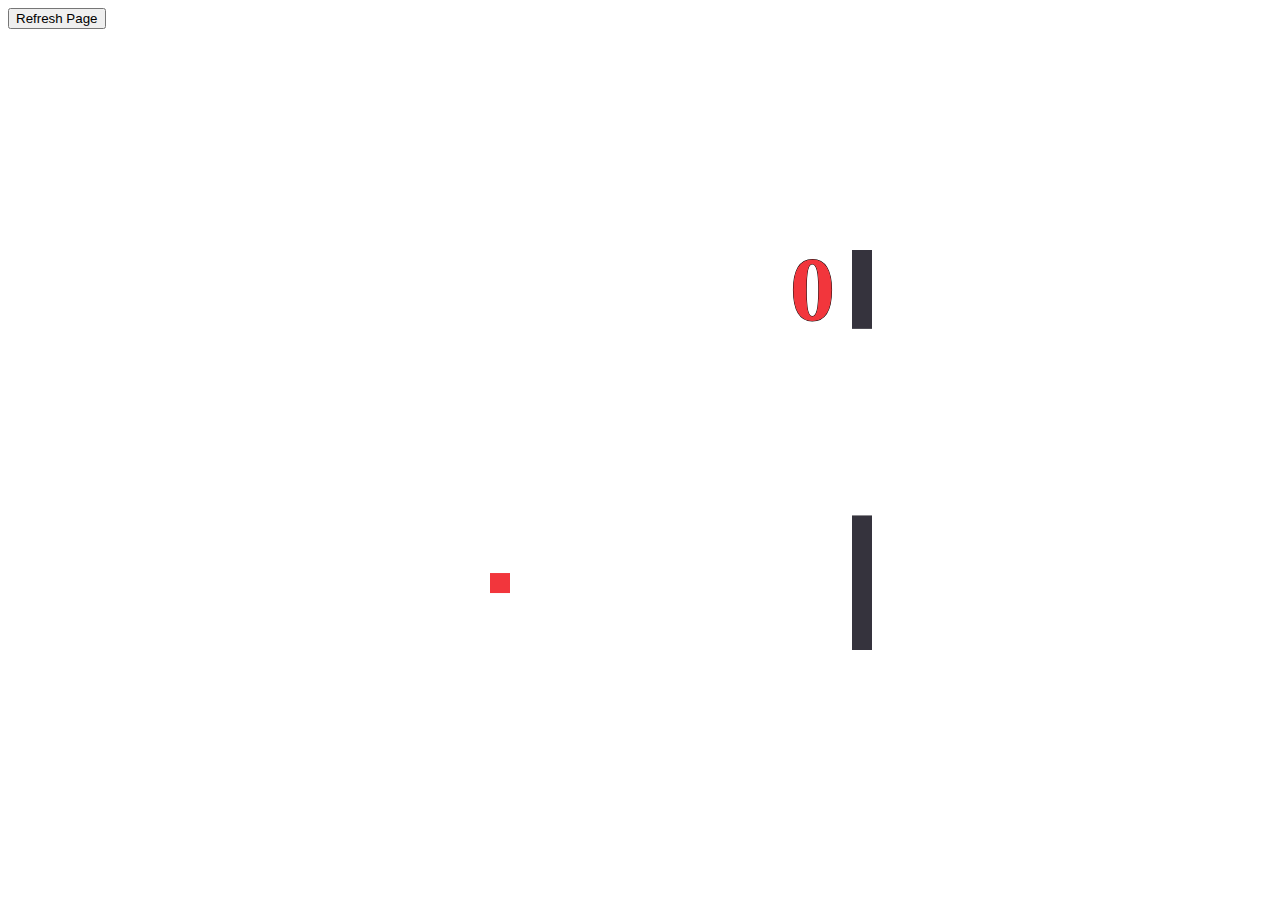
<file: index.html>
<!DOCTYPE html>
<html lang="en">
  <head>
    <meta charset="UTF-8" />
    <meta name="viewport" content="width=device-width, initial-scale=1.0" />
    <title>Flappy Bird Game</title>
    <link rel="stylesheet" href="style.css" />
    <link rel="icon" type="image/png" href="https://i.imgur.com/QzyX2ut.png"/>
  </head>
  <body>
    
    <canvas id="canvas1"></canvas>
    <button onClick="window.location.reload();">Refresh Page</button>
    <script src="bird.js"></script>
    <script src="obstacles.js"></script>
    <script src="main.js"></script>
  </body>
</html>
</file>
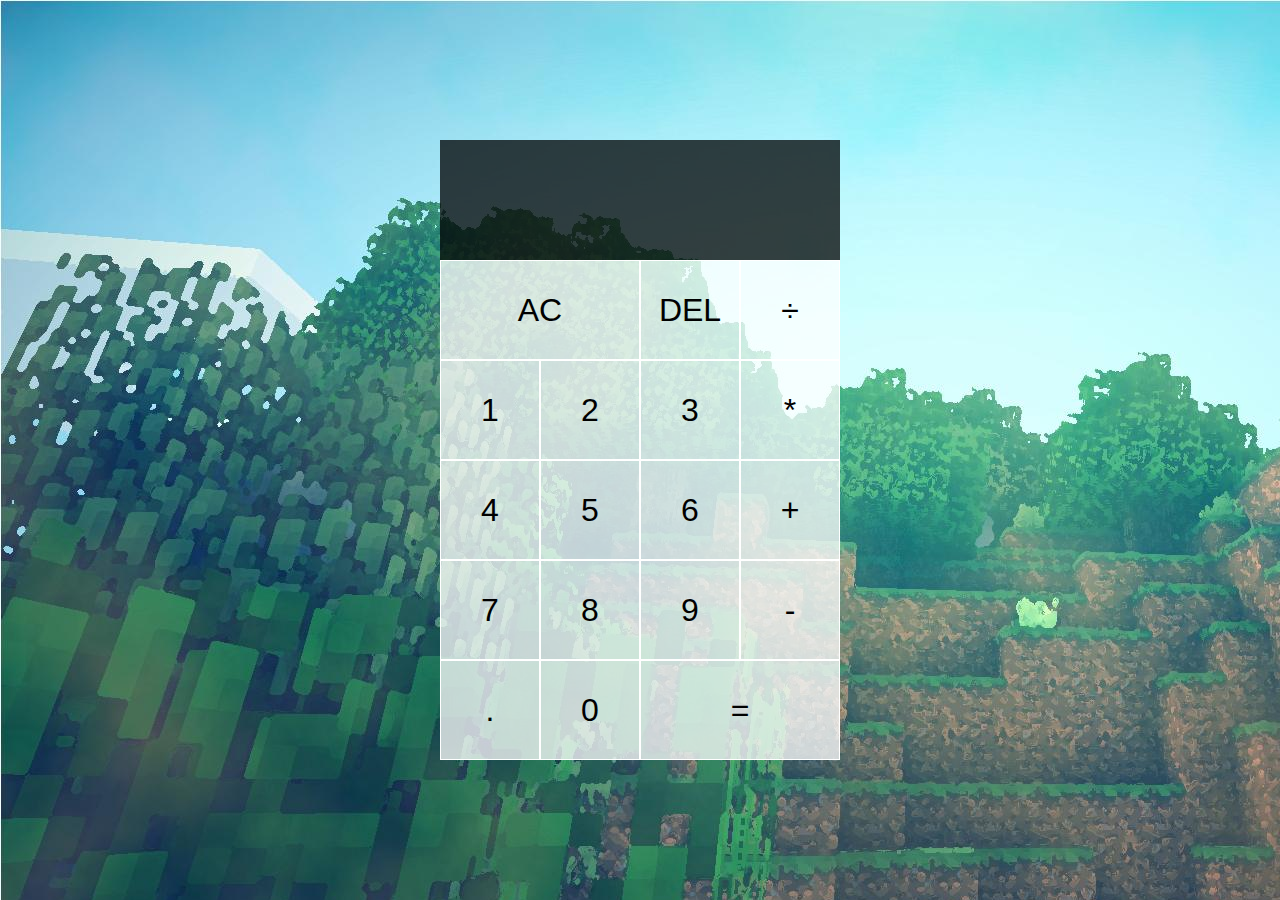
<file: calculator/index.html>
<!DOCTYPE html>
<html lang="en">
<head>
  <meta charset="UTF-8">
  <meta name="viewport" content="width=device-width, initial-scale=1.0">
  <meta http-equiv="X-UA-Compatible" content="ie=edge">
  <title>Calculator</title>
  <link href="styles.css" rel="stylesheet">
  <script src="script.js" defer></script>
</head>
<body>
  <div class="calculator-grid">
    <div class="output">
      <div data-previous-operand class="previous-operand"></div>
      <div data-current-operand class="current-operand"></div>
    </div>
    <button data-all-clear class="span-two">AC</button>
    <button data-delete>DEL</button>
    <button data-operation>÷</button>
    <button data-number>1</button>
    <button data-number>2</button>
    <button data-number>3</button>
    <button data-operation>*</button>
    <button data-number>4</button>
    <button data-number>5</button>
    <button data-number>6</button>
    <button data-operation>+</button>
    <button data-number>7</button>
    <button data-number>8</button>
    <button data-number>9</button>
    <button data-operation>-</button>
    <button data-number>.</button>
    <button data-number>0</button>
    <button data-equals class="span-two">=</button>
  </div>
</body>
</html>
</file>
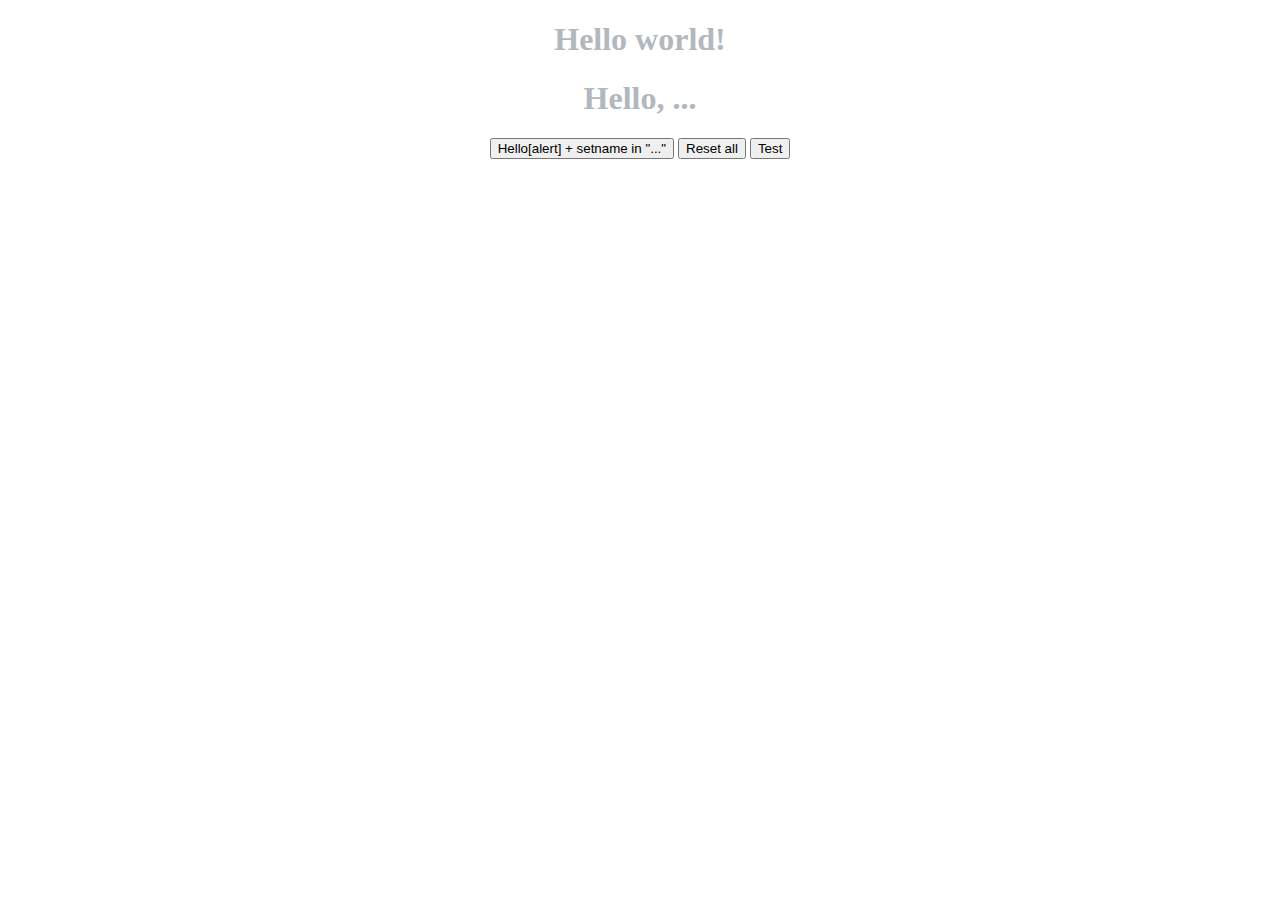
<file: testing_js/java_mozilla/index.html>
<!DOCTYPE html>
<html lang="en">
<head>
    <meta charset="UTF-8">
    <meta http-equiv="X-UA-Compatible" content="IE=edge">
    <meta name="viewport" content="width=device-width, initial-scale=1.0">
    <title>java_mozilla</title>
    <link href="style.css" rel="stylesheet">
    <script src="script.js"></script>
    <link rel="icon" type="image/png" href="https://i.imgur.com/QzyX2ut.png"/>
</head>
<body>
    <h1 id="yo">YOasd</h1>
    <h1 id="nickname">Hello, ...</h1>
    <button id="hello_alert">Hello[alert] + setname in "..."</button>
    <button id = "reset_name">Reset all</button>
    <button id = "test">Test</button>
    <script src="script.js"></script>
</body>
</html>
</file>
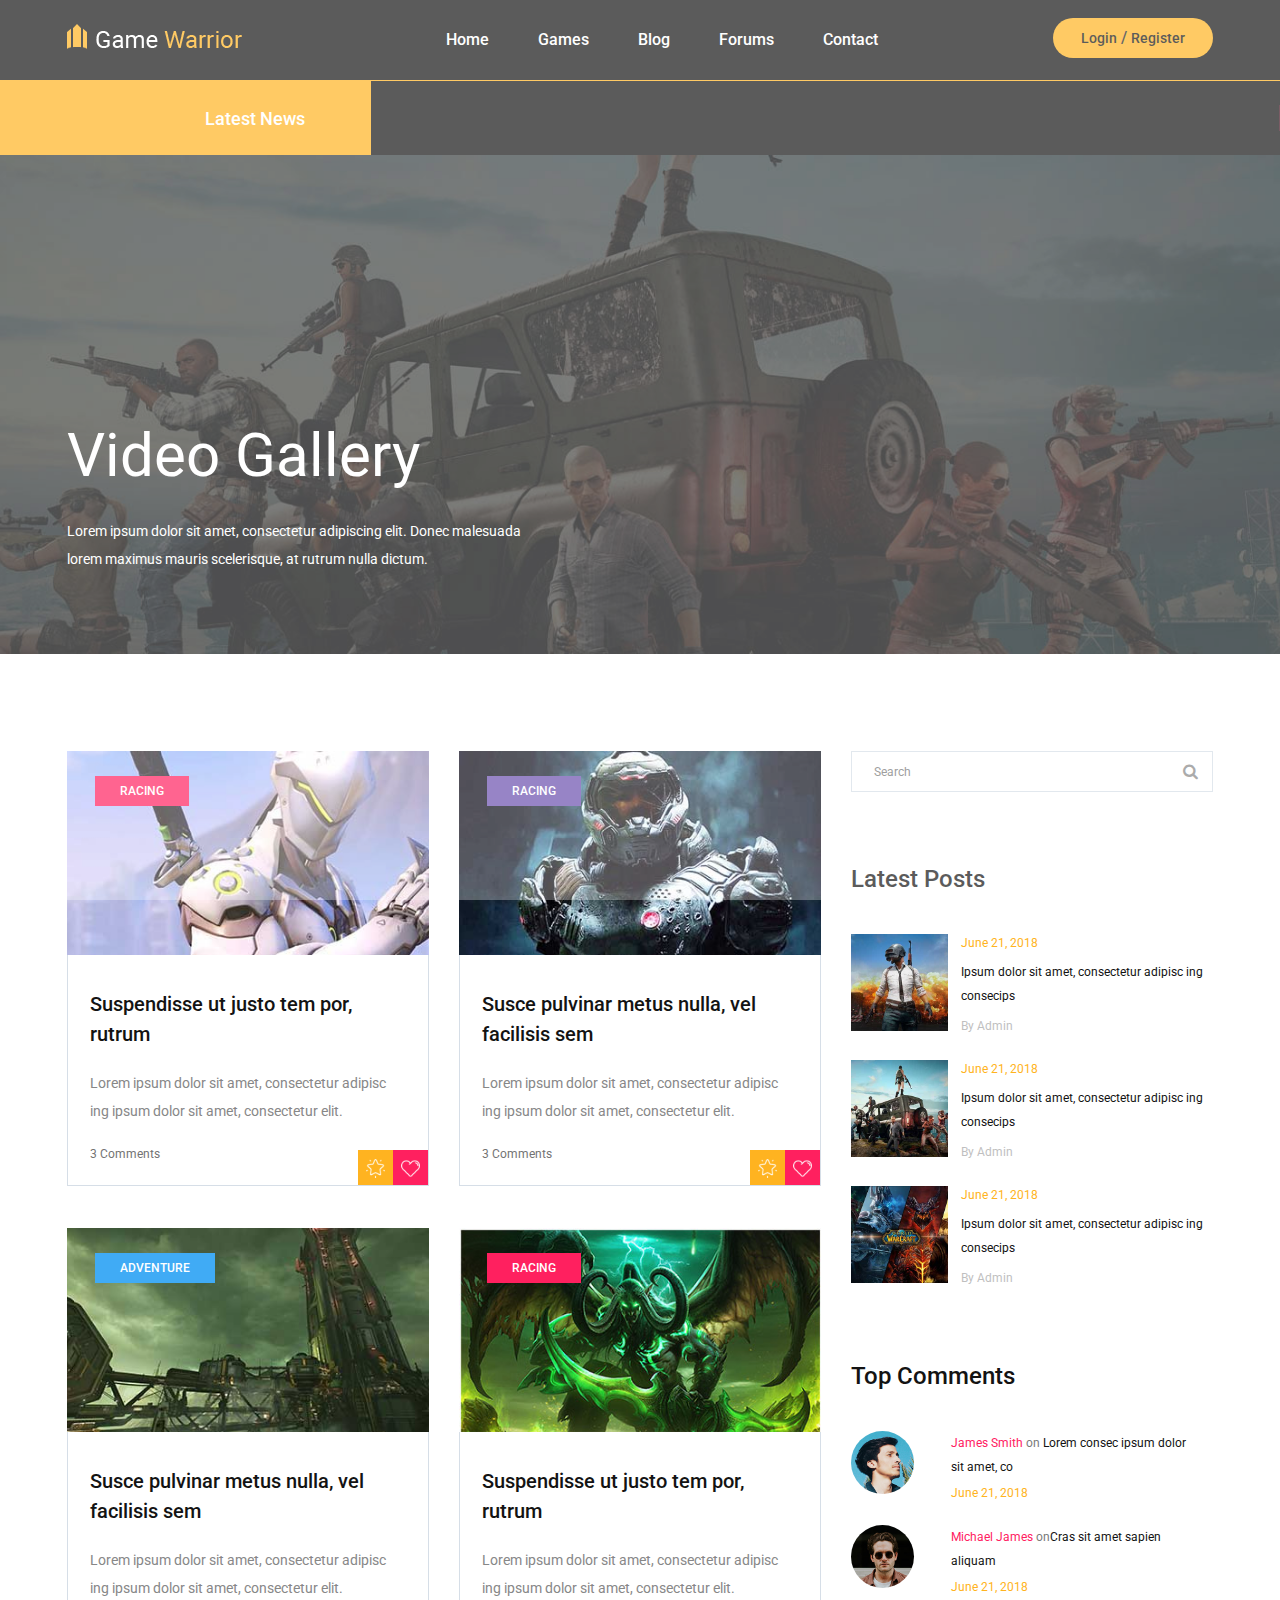
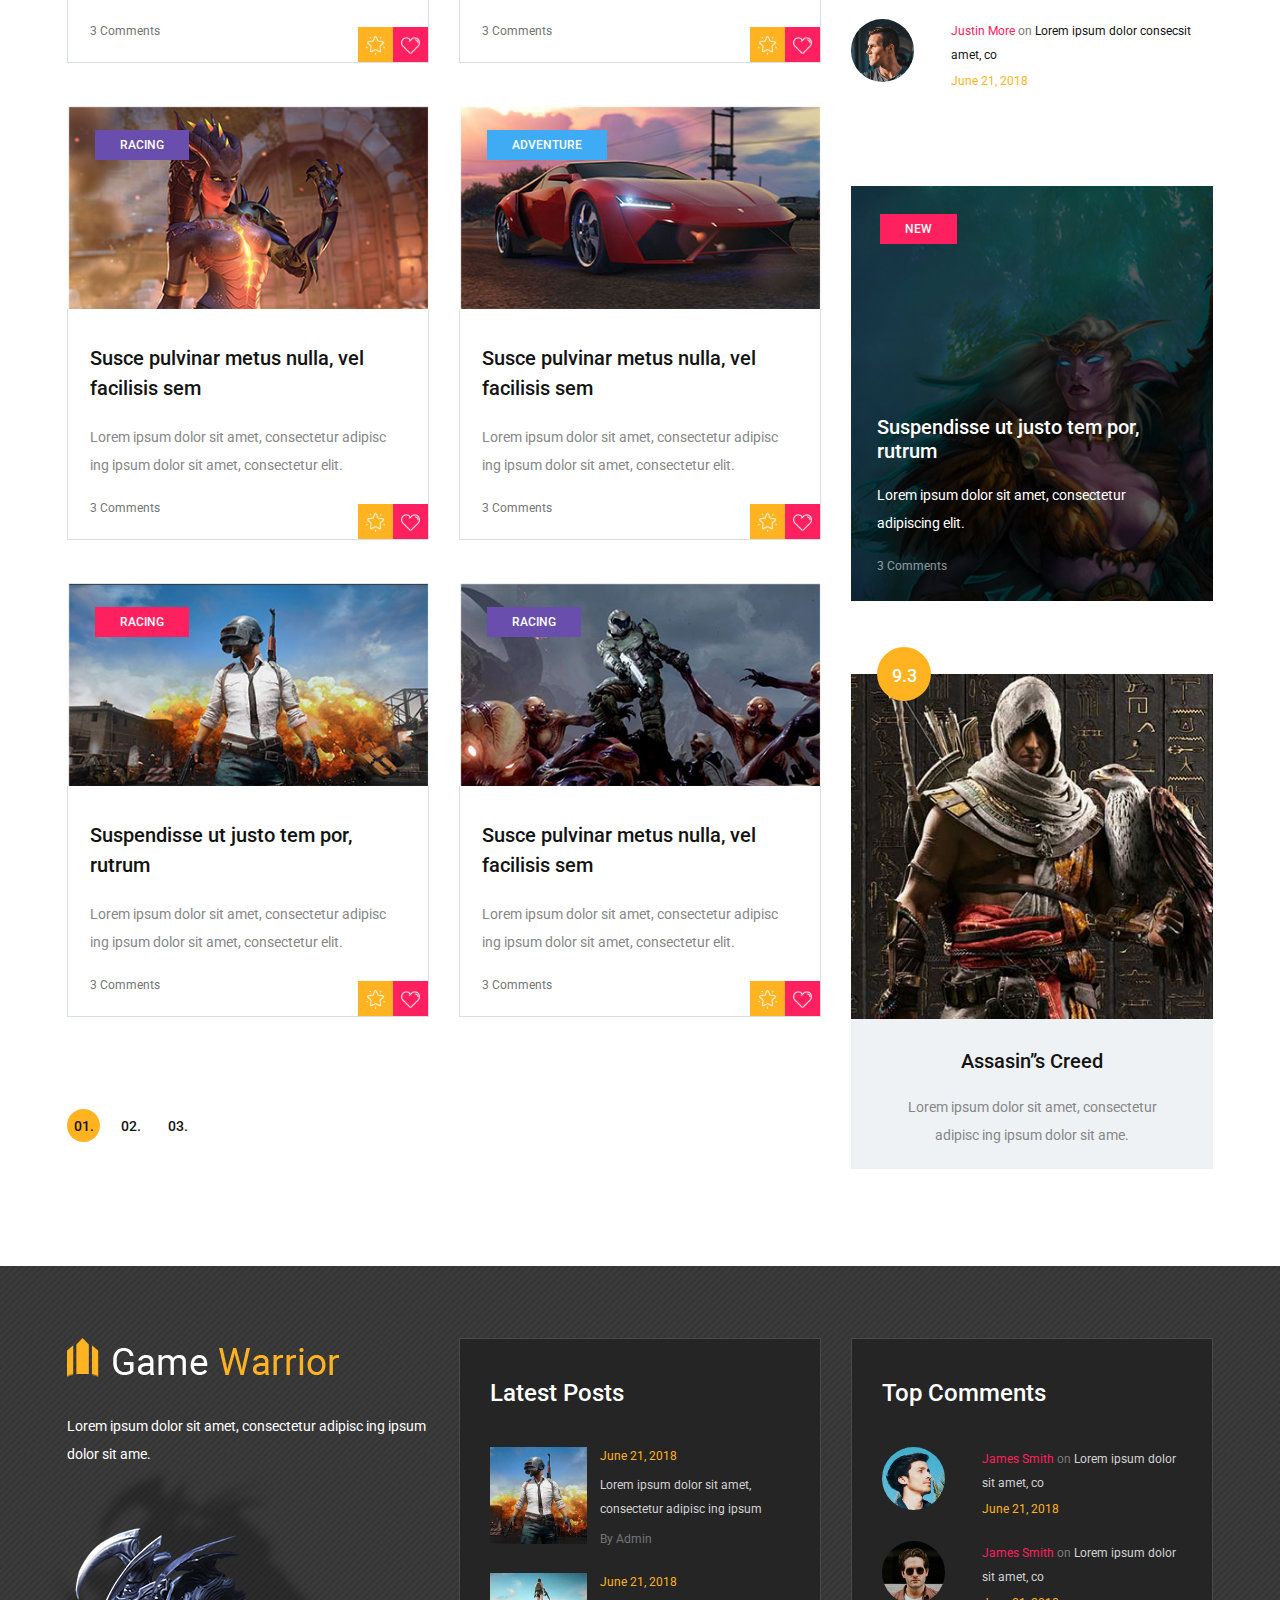
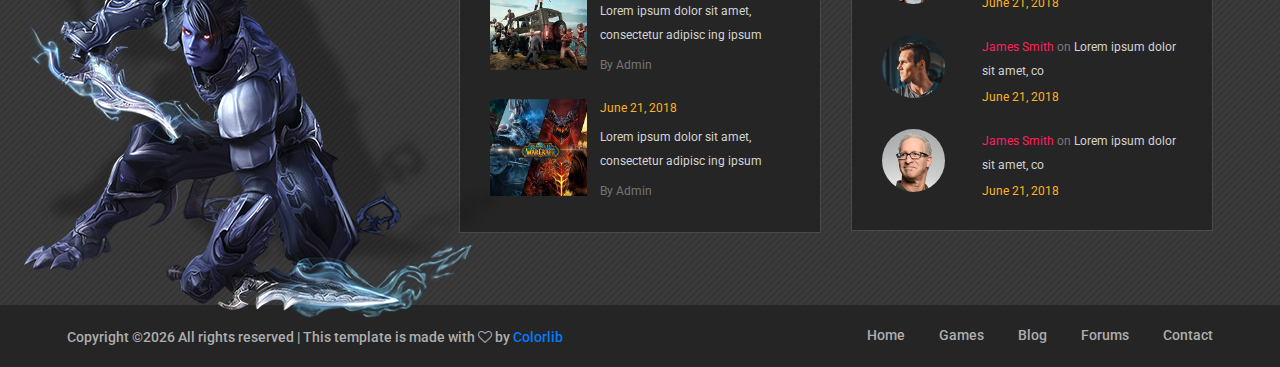
<file: categories.html>
<!DOCTYPE html>
<html lang="zxx">
<head>
	<title>Game Warrior Template</title>
	<meta charset="UTF-8">
	<meta name="description" content="Game Warrior Template">
	<meta name="keywords" content="warrior, game, creative, html">
	<meta name="viewport" content="width=device-width, initial-scale=1.0">
	<!-- Favicon -->   
	<link href="img/favicon.ico" rel="shortcut icon"/>

	<!-- Google Fonts -->
	<link href="https://fonts.googleapis.com/css?family=Roboto:400,400i,500,500i,700,700i" rel="stylesheet">

	<!-- Stylesheets -->
	<link rel="stylesheet" href="css/bootstrap.min.css"/>
	<link rel="stylesheet" href="css/font-awesome.min.css"/>
	<link rel="stylesheet" href="css/owl.carousel.css"/>
	<link rel="stylesheet" href="css/style.css"/>
	<link rel="stylesheet" href="css/animate.css"/>


	<!--[if lt IE 9]>
	  <script src="https://oss.maxcdn.com/html5shiv/3.7.2/html5shiv.min.js"></script>
	  <script src="https://oss.maxcdn.com/respond/1.4.2/respond.min.js"></script>
	<![endif]-->

</head>
<body>
	<!-- Page Preloder -->
	<div id="preloder">
		<div class="loader"></div>
	</div>

	<!-- Header section -->
	<header class="header-section">
		<div class="container">
			<!-- logo -->
			<a class="site-logo" href="index.html">
				<img src="img/logo.png" alt="">
			</a>
			<div class="user-panel">
				<a href="#">Login</a>  /  <a href="#">Register</a>
			</div>
			<!-- responsive -->
			<div class="nav-switch">
				<i class="fa fa-bars"></i>
			</div>
			<!-- site menu -->
			<nav class="main-menu">
				<ul>
					<li><a href="index.html">Home</a></li>
					<li><a href="review.html">Games</a></li>
					<li><a href="categories.html">Blog</a></li>
					<li><a href="community.html">Forums</a></li>
					<li><a href="contact.html">Contact</a></li>
				</ul>
			</nav>
		</div>
	</header>
	<!-- Header section end -->


	<!-- Latest news section -->
	<div class="latest-news-section">
		<div class="ln-title">Latest News</div>
		<div class="news-ticker">
			<div class="news-ticker-contant">
				<div class="nt-item"><span class="new">new</span>Lorem ipsum dolor sit amet, consectetur adipiscing elit. </div>
				<div class="nt-item"><span class="strategy">strategy</span>Isum dolor sit amet, consectetur adipiscing elit. </div>
				<div class="nt-item"><span class="racing">racing</span>Isum dolor sit amet, consectetur adipiscing elit. </div>
			</div>
		</div>
	</div>
	<!-- Latest news section end -->


	<!-- Page info section -->
	<section class="page-info-section set-bg" data-setbg="img/page-top-bg/1.jpg">
		<div class="pi-content">
			<div class="container">
				<div class="row">
					<div class="col-xl-5 col-lg-6 text-white">
						<h2>Video Gallery</h2>
						<p>Lorem ipsum dolor sit amet, consectetur adipiscing elit. Donec malesuada lorem maximus mauris scelerisque, at rutrum nulla dictum.</p>
					</div>
				</div>
			</div>
		</div>
	</section>
	<!-- Page info section -->


	<!-- Page section -->
	<section class="page-section recent-game-page spad">
		<div class="container">
			<div class="row">
				<div class="col-lg-8">
					<div class="row">
						<div class="col-md-6">
							<div class="recent-game-item">
								<div class="rgi-thumb set-bg" data-setbg="img/recent-game/1.jpg">
									<div class="cata new">racing</div>
								</div>
								<div class="rgi-content">
									<h5>Suspendisse ut justo tem por, rutrum</h5>
									<p>Lorem ipsum dolor sit amet, consectetur adipisc ing ipsum dolor sit amet, consectetur elit. </p>
									<a href="#" class="comment">3 Comments</a>
									<div class="rgi-extra">
										<div class="rgi-star"><img src="img/icons/star.png" alt=""></div>
										<div class="rgi-heart"><img src="img/icons/heart.png" alt=""></div>
									</div>
								</div>
							</div>	
						</div>
						<div class="col-md-6">
							<div class="recent-game-item">
								<div class="rgi-thumb set-bg" data-setbg="img/recent-game/2.jpg">
									<div class="cata racing">racing</div>
								</div>
								<div class="rgi-content">
									<h5>Susce pulvinar metus nulla, vel  facilisis sem </h5>
									<p>Lorem ipsum dolor sit amet, consectetur adipisc ing ipsum dolor sit amet, consectetur elit. </p>
									<a href="#" class="comment">3 Comments</a>
									<div class="rgi-extra">
										<div class="rgi-star"><img src="img/icons/star.png" alt=""></div>
										<div class="rgi-heart"><img src="img/icons/heart.png" alt=""></div>
									</div>
								</div>
							</div>	
						</div>
						<div class="col-md-6">
							<div class="recent-game-item">
								<div class="rgi-thumb set-bg" data-setbg="img/recent-game/3.jpg">
									<div class="cata adventure">Adventure</div>
								</div>
								<div class="rgi-content">
									<h5>Susce pulvinar metus nulla, vel  facilisis sem </h5>
									<p>Lorem ipsum dolor sit amet, consectetur adipisc ing ipsum dolor sit amet, consectetur elit. </p>
									<a href="#" class="comment">3 Comments</a>
									<div class="rgi-extra">
										<div class="rgi-star"><img src="img/icons/star.png" alt=""></div>
										<div class="rgi-heart"><img src="img/icons/heart.png" alt=""></div>
									</div>
								</div>
							</div>	
						</div>
						<div class="col-md-6">
							<div class="recent-game-item">
								<div class="rgi-thumb set-bg" data-setbg="img/recent-game/4.jpg">
									<div class="cata new">racing</div>
								</div>
								<div class="rgi-content">
									<h5>Suspendisse ut justo tem por, rutrum</h5>
									<p>Lorem ipsum dolor sit amet, consectetur adipisc ing ipsum dolor sit amet, consectetur elit. </p>
									<a href="#" class="comment">3 Comments</a>
									<div class="rgi-extra">
										<div class="rgi-star"><img src="img/icons/star.png" alt=""></div>
										<div class="rgi-heart"><img src="img/icons/heart.png" alt=""></div>
									</div>
								</div>
							</div>	
						</div>
						<div class="col-md-6">
							<div class="recent-game-item">
								<div class="rgi-thumb set-bg" data-setbg="img/recent-game/5.jpg">
									<div class="cata racing">racing</div>
								</div>
								<div class="rgi-content">
									<h5>Susce pulvinar metus nulla, vel  facilisis sem </h5>
									<p>Lorem ipsum dolor sit amet, consectetur adipisc ing ipsum dolor sit amet, consectetur elit. </p>
									<a href="#" class="comment">3 Comments</a>
									<div class="rgi-extra">
										<div class="rgi-star"><img src="img/icons/star.png" alt=""></div>
										<div class="rgi-heart"><img src="img/icons/heart.png" alt=""></div>
									</div>
								</div>
							</div>	
						</div>
						<div class="col-md-6">
							<div class="recent-game-item">
								<div class="rgi-thumb set-bg" data-setbg="img/recent-game/6.jpg">
									<div class="cata adventure">Adventure</div>
								</div>
								<div class="rgi-content">
									<h5>Susce pulvinar metus nulla, vel  facilisis sem </h5>
									<p>Lorem ipsum dolor sit amet, consectetur adipisc ing ipsum dolor sit amet, consectetur elit. </p>
									<a href="#" class="comment">3 Comments</a>
									<div class="rgi-extra">
										<div class="rgi-star"><img src="img/icons/star.png" alt=""></div>
										<div class="rgi-heart"><img src="img/icons/heart.png" alt=""></div>
									</div>
								</div>
							</div>	
						</div>
						<div class="col-md-6">
							<div class="recent-game-item">
								<div class="rgi-thumb set-bg" data-setbg="img/recent-game/7.jpg">
									<div class="cata new">racing</div>
								</div>
								<div class="rgi-content">
									<h5>Suspendisse ut justo tem por, rutrum</h5>
									<p>Lorem ipsum dolor sit amet, consectetur adipisc ing ipsum dolor sit amet, consectetur elit. </p>
									<a href="#" class="comment">3 Comments</a>
									<div class="rgi-extra">
										<div class="rgi-star"><img src="img/icons/star.png" alt=""></div>
										<div class="rgi-heart"><img src="img/icons/heart.png" alt=""></div>
									</div>
								</div>
							</div>	
						</div>
						<div class="col-md-6">
							<div class="recent-game-item">
								<div class="rgi-thumb set-bg" data-setbg="img/recent-game/8.jpg">
									<div class="cata racing">racing</div>
								</div>
								<div class="rgi-content">
									<h5>Susce pulvinar metus nulla, vel  facilisis sem </h5>
									<p>Lorem ipsum dolor sit amet, consectetur adipisc ing ipsum dolor sit amet, consectetur elit. </p>
									<a href="#" class="comment">3 Comments</a>
									<div class="rgi-extra">
										<div class="rgi-star"><img src="img/icons/star.png" alt=""></div>
										<div class="rgi-heart"><img src="img/icons/heart.png" alt=""></div>
									</div>
								</div>
							</div>	
						</div>
					</div>
					<div class="site-pagination">
						<span class="active">01.</span>
						<a href="#">02.</a>
						<a href="#">03.</a>
					</div>
				</div>
				<!-- sidebar -->
				<div class="col-lg-4 col-md-7 sidebar pt-5 pt-lg-0">
					<!-- widget -->
					<div class="widget-item">
						<form class="search-widget">
							<input type="text" placeholder="Search">
							<button><i class="fa fa-search"></i></button>
						</form>
					</div>
					<!-- widget -->
					<div class="widget-item">
						<h4 class="widget-title">Latest Posts</h4>
						<div class="latest-blog">
							<div class="lb-item">
								<div class="lb-thumb set-bg" data-setbg="img/latest-blog/1.jpg"></div>
								<div class="lb-content">
									<div class="lb-date">June 21, 2018</div>
									<p>Ipsum dolor sit amet, consectetur adipisc ing consecips</p>
									<a href="#" class="lb-author">By Admin</a>
								</div>
							</div>
							<div class="lb-item">
								<div class="lb-thumb set-bg" data-setbg="img/latest-blog/2.jpg"></div>
								<div class="lb-content">
									<div class="lb-date">June 21, 2018</div>
									<p>Ipsum dolor sit amet, consectetur adipisc ing consecips</p>
									<a href="#" class="lb-author">By Admin</a>
								</div>
							</div>
							<div class="lb-item">
								<div class="lb-thumb set-bg" data-setbg="img/latest-blog/3.jpg"></div>
								<div class="lb-content">
									<div class="lb-date">June 21, 2018</div>
									<p>Ipsum dolor sit amet, consectetur adipisc ing consecips</p>
									<a href="#" class="lb-author">By Admin</a>
								</div>
							</div>
						</div>
					</div>
					<!-- widget -->
					<div class="widget-item">
						<h4 class="widget-title">Top Comments</h4>
						<div class="top-comment">
							<div class="tc-item">
								<div class="tc-thumb set-bg" data-setbg="img/authors/1.jpg"></div>
								<div class="tc-content">
									<p><a href="#">James Smith</a> <span>on</span> Lorem consec ipsum dolor sit amet, co</p>
									<div class="tc-date">June 21, 2018</div>
								</div>
							</div>
							<div class="tc-item">
								<div class="tc-thumb set-bg" data-setbg="img/authors/2.jpg"></div>
								<div class="tc-content">
									<p><a href="#">Michael James</a> <span>on</span>Cras sit amet sapien aliquam</p>
									<div class="tc-date">June 21, 2018</div>
								</div>
							</div>
							<div class="tc-item">
								<div class="tc-thumb set-bg" data-setbg="img/authors/3.jpg"></div>
								<div class="tc-content">
									<p><a href="#">Justin More</a> <span>on</span> Lorem ipsum dolor consecsit amet, co</p>
									<div class="tc-date">June 21, 2018</div>
								</div>
							</div>
						</div>
					</div>
					<!-- widget -->
					<div class="widget-item">
						<div class="feature-item set-bg" data-setbg="img/features/1.jpg">
							<span class="cata new">new</span>
							<div class="fi-content text-white">
								<h5><a href="#">Suspendisse ut justo tem por, rutrum</a></h5>
								<p>Lorem ipsum dolor sit amet, consectetur adipiscing elit. </p>
								<a href="#" class="fi-comment">3 Comments</a>
							</div>
						</div>
					</div>
					<!-- widget -->
					<div class="widget-item">
						<div class="review-item">
							<div class="review-cover set-bg" data-setbg="img/review/1.jpg">
								<div class="score yellow">9.3</div>
							</div>
							<div class="review-text">
								<h5>Assasin’’s Creed</h5>
								<p>Lorem ipsum dolor sit amet, consectetur adipisc ing ipsum dolor sit ame.</p>
							</div>
						</div>
					</div>
				</div>
			</div>
		</div>
	</section>
	<!-- Page section end -->


	<!-- Footer top section -->
	<section class="footer-top-section">
		<div class="container">
			<div class="footer-top-bg">
				<img src="img/footer-top-bg.png" alt="">
			</div>
			<div class="row">
				<div class="col-lg-4">
					<div class="footer-logo text-white">
						<img src="img/footer-logo.png" alt="">
						<p>Lorem ipsum dolor sit amet, consectetur adipisc ing ipsum dolor sit ame.</p>
					</div>
				</div>
				<div class="col-lg-4 col-md-6">
					<div class="footer-widget mb-5 mb-md-0">
						<h4 class="fw-title">Latest Posts</h4>
						<div class="latest-blog">
							<div class="lb-item">
								<div class="lb-thumb set-bg" data-setbg="img/latest-blog/1.jpg"></div>
								<div class="lb-content">
									<div class="lb-date">June 21, 2018</div>
									<p>Lorem ipsum dolor sit amet, consectetur adipisc ing ipsum </p>
									<a href="#" class="lb-author">By Admin</a>
								</div>
							</div>
							<div class="lb-item">
								<div class="lb-thumb set-bg" data-setbg="img/latest-blog/2.jpg"></div>
								<div class="lb-content">
									<div class="lb-date">June 21, 2018</div>
									<p>Lorem ipsum dolor sit amet, consectetur adipisc ing ipsum </p>
									<a href="#" class="lb-author">By Admin</a>
								</div>
							</div>
							<div class="lb-item">
								<div class="lb-thumb set-bg" data-setbg="img/latest-blog/3.jpg"></div>
								<div class="lb-content">
									<div class="lb-date">June 21, 2018</div>
									<p>Lorem ipsum dolor sit amet, consectetur adipisc ing ipsum </p>
									<a href="#" class="lb-author">By Admin</a>
								</div>
							</div>
						</div>
					</div>
				</div>
				<div class="col-lg-4 col-md-6">
					<div class="footer-widget">
						<h4 class="fw-title">Top Comments</h4>
						<div class="top-comment">
							<div class="tc-item">
								<div class="tc-thumb set-bg" data-setbg="img/authors/1.jpg"></div>
								<div class="tc-content">
									<p><a href="#">James Smith</a> <span>on</span>  Lorem ipsum dolor sit amet, co</p>
									<div class="tc-date">June 21, 2018</div>
								</div>
							</div>
							<div class="tc-item">
								<div class="tc-thumb set-bg" data-setbg="img/authors/2.jpg"></div>
								<div class="tc-content">
									<p><a href="#">James Smith</a> <span>on</span>  Lorem ipsum dolor sit amet, co</p>
									<div class="tc-date">June 21, 2018</div>
								</div>
							</div>
							<div class="tc-item">
								<div class="tc-thumb set-bg" data-setbg="img/authors/3.jpg"></div>
								<div class="tc-content">
									<p><a href="#">James Smith</a> <span>on</span>  Lorem ipsum dolor sit amet, co</p>
									<div class="tc-date">June 21, 2018</div>
								</div>
							</div>
							<div class="tc-item">
								<div class="tc-thumb set-bg" data-setbg="img/authors/4.jpg"></div>
								<div class="tc-content">
									<p><a href="#">James Smith</a> <span>on</span>  Lorem ipsum dolor sit amet, co</p>
									<div class="tc-date">June 21, 2018</div>
								</div>
							</div>
						</div>
					</div>
				</div>
			</div>
		</div>
	</section>
	<!-- Footer top section end -->

	
	<!-- Footer section -->
	<footer class="footer-section">
		<div class="container">
			<ul class="footer-menu">
				<li><a href="index.html">Home</a></li>
				<li><a href="review.html">Games</a></li>
				<li><a href="categories.html">Blog</a></li>
				<li><a href="community.html">Forums</a></li>
				<li><a href="contact.html">Contact</a></li>
			</ul>
			<p class="copyright"><!-- Link back to Colorlib can't be removed. Template is licensed under CC BY 3.0. -->
Copyright &copy;<script>document.write(new Date().getFullYear());</script> All rights reserved | This template is made with <i class="fa fa-heart-o" aria-hidden="true"></i> by <a href="https://colorlib.com" target="_blank">Colorlib</a>
<!-- Link back to Colorlib can't be removed. Template is licensed under CC BY 3.0. -->
</p>
		</div>
	</footer>
	<!-- Footer section end -->


	<!--====== Javascripts & Jquery ======-->
	<script src="js/jquery-3.2.1.min.js"></script>
	<script src="js/bootstrap.min.js"></script>
	<script src="js/owl.carousel.min.js"></script>
	<script src="js/jquery.marquee.min.js"></script>
	<script src="js/main.js"></script>
    </body>
</html>
</file>
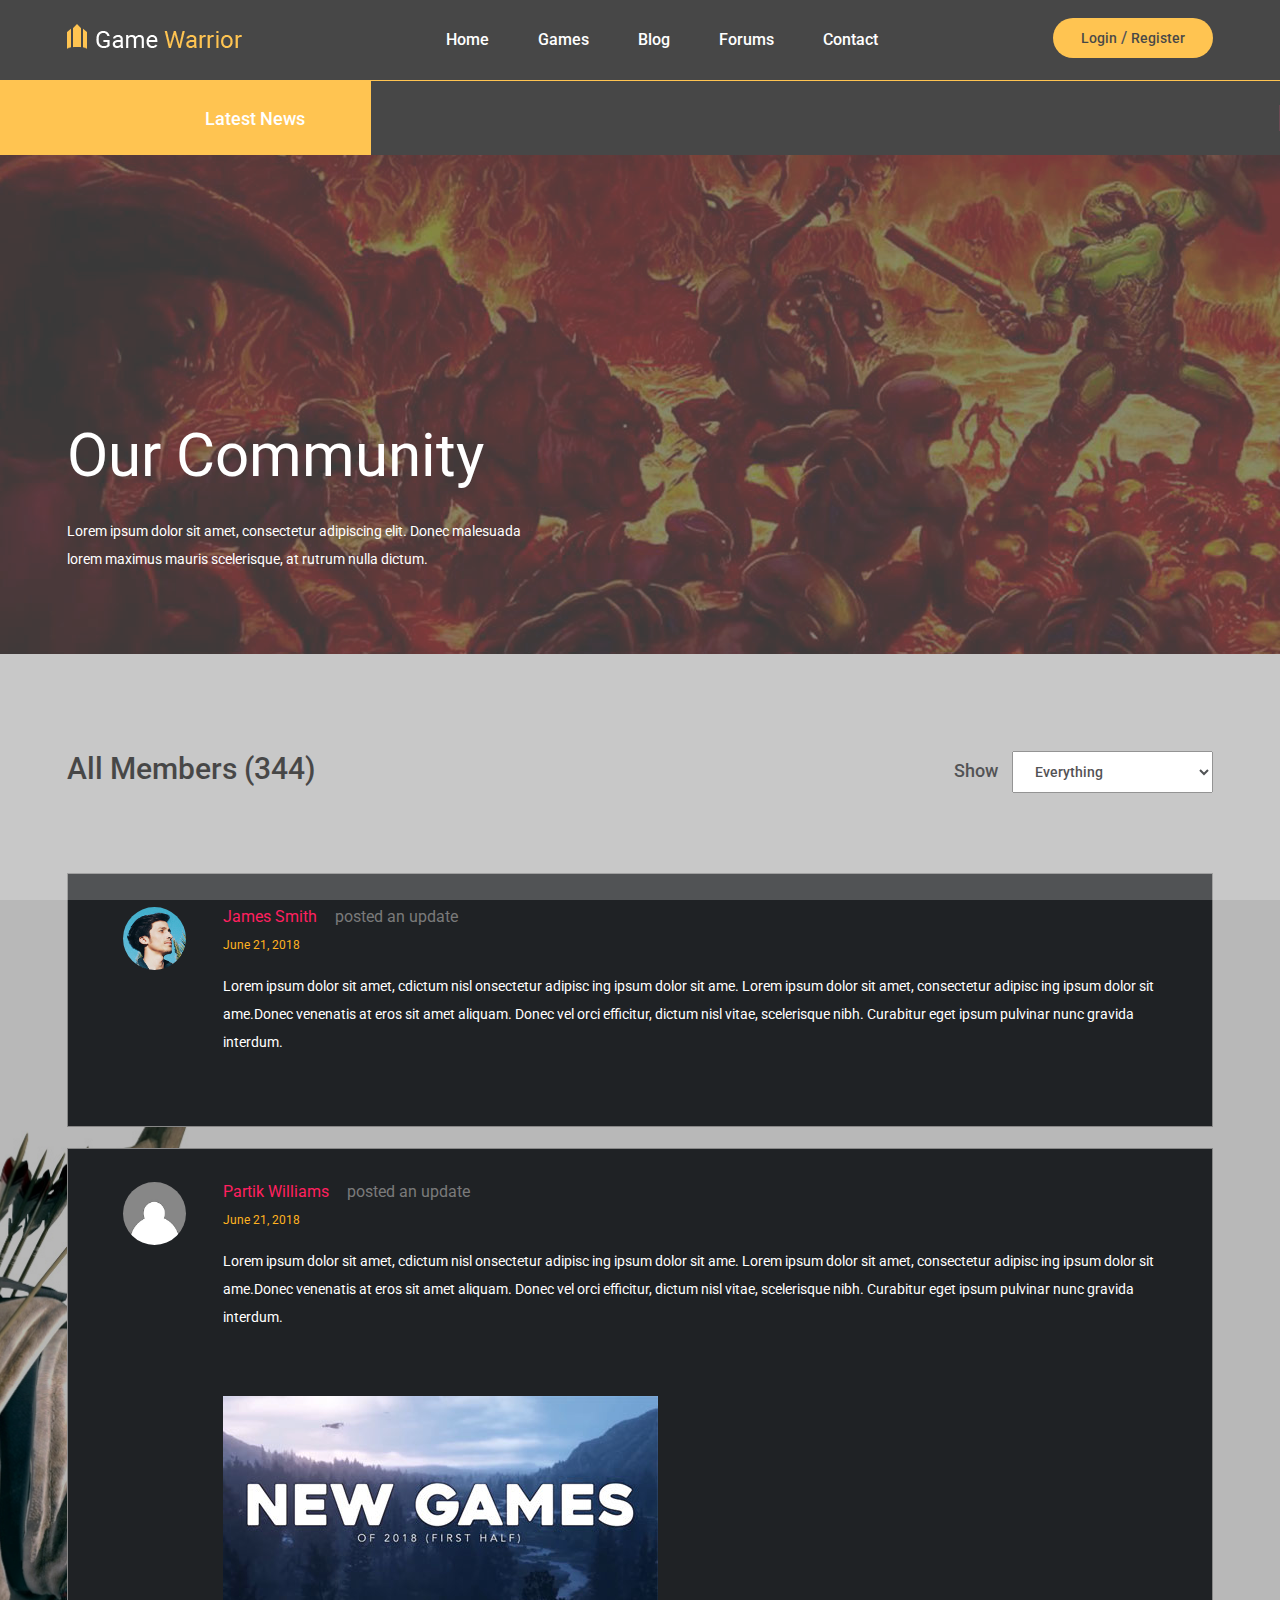
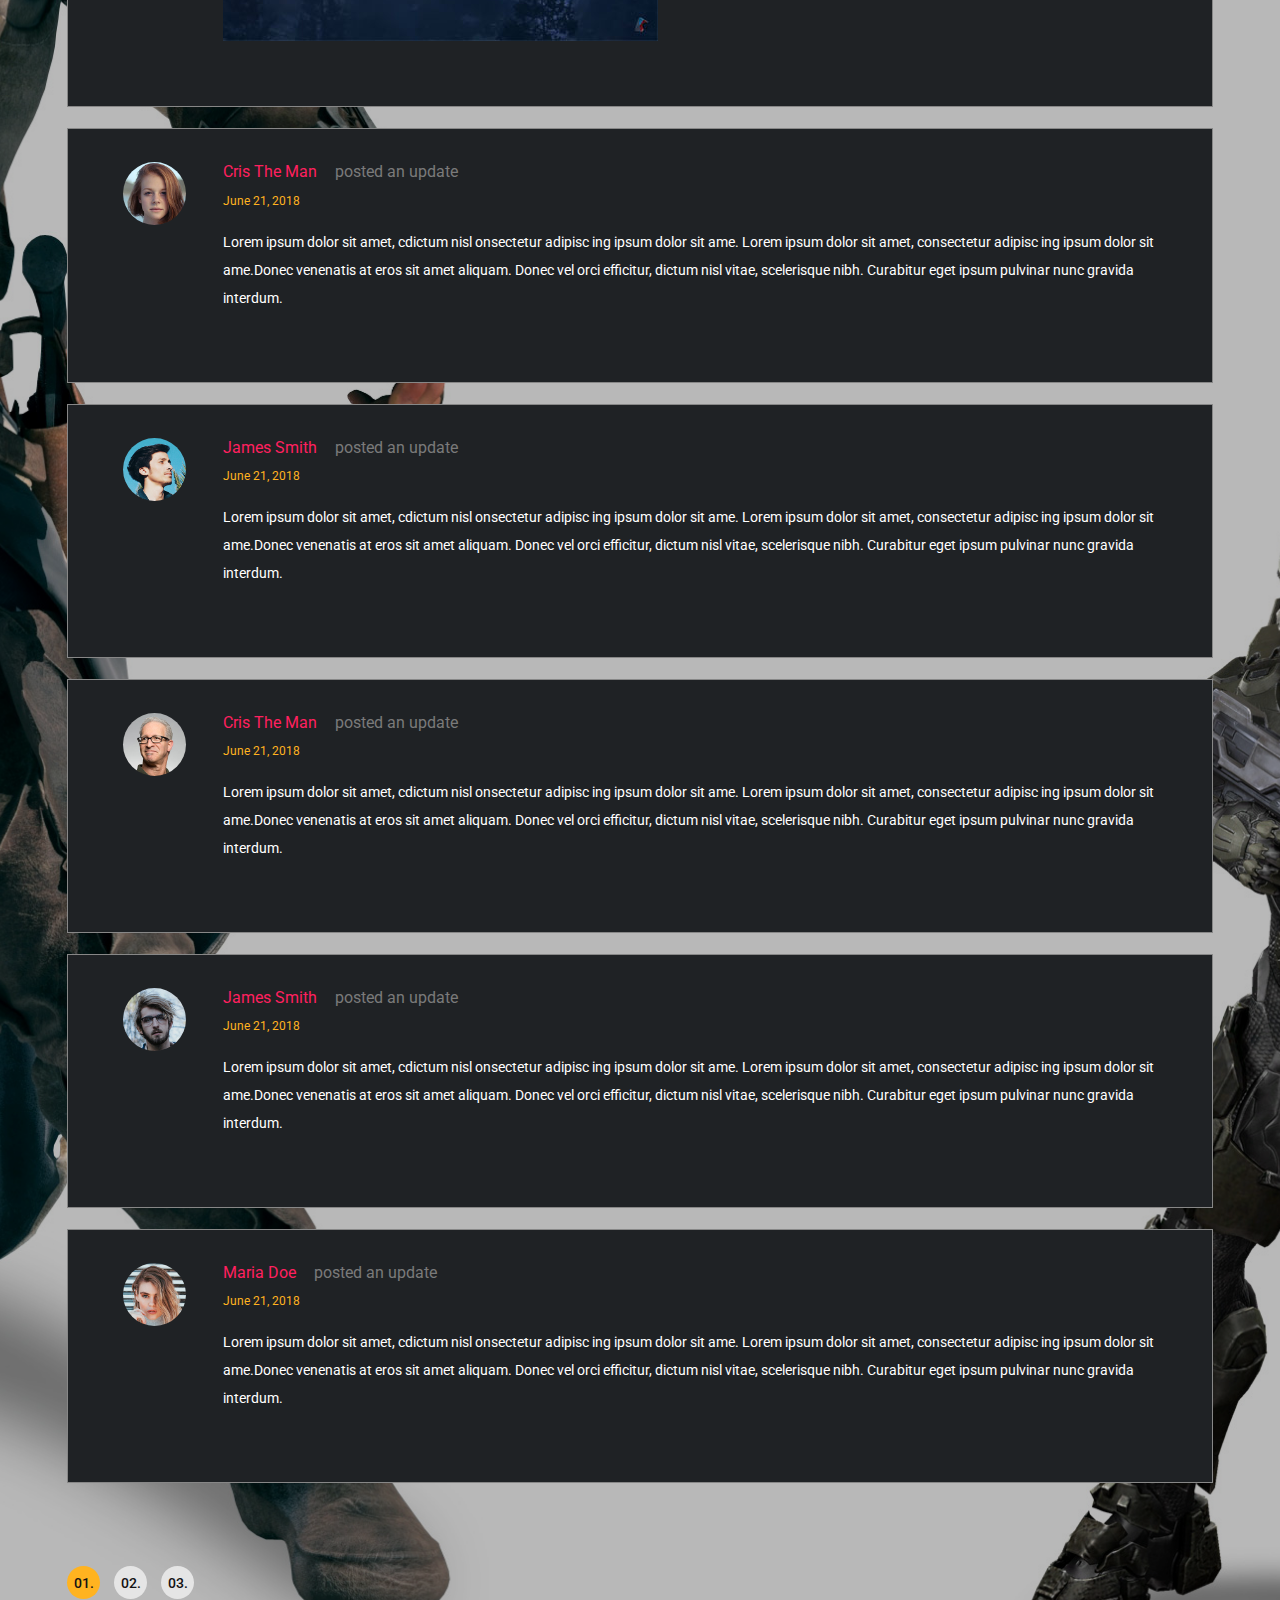
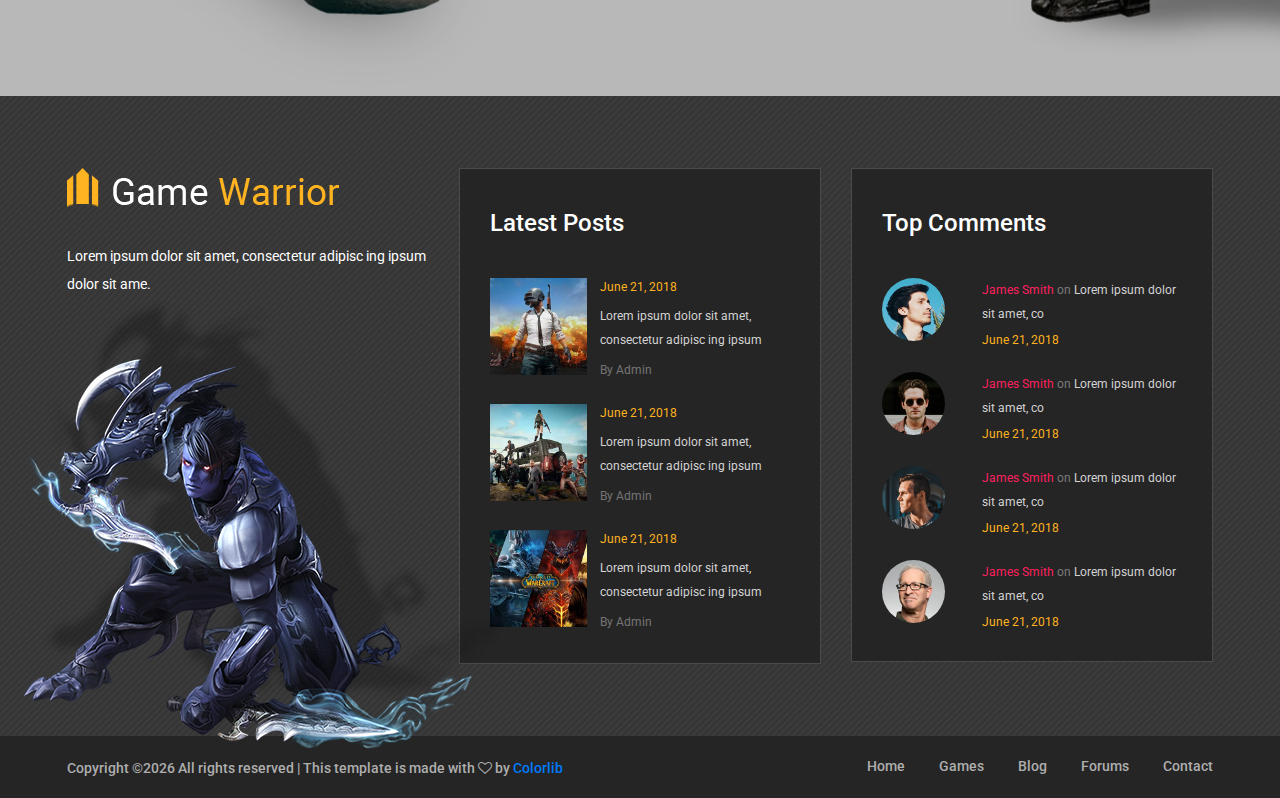
<file: community.html>
<!DOCTYPE html>
<html lang="en">
<head>
	<title>Game Warrior Template</title>
	<meta charset="UTF-8">
	<meta name="description" content="Game Warrior Template">
	<meta name="keywords" content="warrior, game, creative, html">
	<meta name="viewport" content="width=device-width, initial-scale=1.0">
	<!-- Favicon -->   
	<link href="img/favicon.ico" rel="shortcut icon"/>

	<!-- Google Fonts -->
	<link href="https://fonts.googleapis.com/css?family=Roboto:400,400i,500,500i,700,700i" rel="stylesheet">

	<!-- Stylesheets -->
	<link rel="stylesheet" href="css/bootstrap.min.css"/>
	<link rel="stylesheet" href="css/font-awesome.min.css"/>
	<link rel="stylesheet" href="css/owl.carousel.css"/>
	<link rel="stylesheet" href="css/style.css"/>
	<link rel="stylesheet" href="css/animate.css"/>


	<!--[if lt IE 9]>
	  <script src="https://oss.maxcdn.com/html5shiv/3.7.2/html5shiv.min.js"></script>
	  <script src="https://oss.maxcdn.com/respond/1.4.2/respond.min.js"></script>
	<![endif]-->

</head>
<body>
	<!-- Page Preloder -->
	<div id="preloder">
		<div class="loader"></div>
	</div>

	<!-- Header section -->
	<header class="header-section">
		<div class="container">
			<!-- logo -->
			<a class="site-logo" href="index.html">
				<img src="img/logo.png" alt="">
			</a>
			<div class="user-panel">
				<a href="#">Login</a>  /  <a href="#">Register</a>
			</div>
			<!-- responsive -->
			<div class="nav-switch">
				<i class="fa fa-bars"></i>
			</div>
			<!-- site menu -->
			<nav class="main-menu">
				<ul>
					<li><a href="index.html">Home</a></li>
					<li><a href="review.html">Games</a></li>
					<li><a href="categories.html">Blog</a></li>
					<li><a href="community.html">Forums</a></li>
					<li><a href="contact.html">Contact</a></li>
				</ul>
			</nav>
		</div>
	</header>
	<!-- Header section end -->


	<!-- Latest news section -->
	<div class="latest-news-section">
		<div class="ln-title">Latest News</div>
		<div class="news-ticker">
			<div class="news-ticker-contant">
				<div class="nt-item"><span class="new">new</span>Lorem ipsum dolor sit amet, consectetur adipiscing elit. </div>
				<div class="nt-item"><span class="strategy">strategy</span>Isum dolor sit amet, consectetur adipiscing elit. </div>
				<div class="nt-item"><span class="racing">racing</span>Isum dolor sit amet, consectetur adipiscing elit. </div>
			</div>
		</div>
	</div>
	<!-- Latest news section end -->


	<!-- Page info section -->
	<section class="page-info-section set-bg" data-setbg="img/page-top-bg/4.jpg">
		<div class="pi-content">
			<div class="container">
				<div class="row">
					<div class="col-xl-5 col-lg-6 text-white">
						<h2>Our Community</h2>
						<p>Lorem ipsum dolor sit amet, consectetur adipiscing elit. Donec malesuada lorem maximus mauris scelerisque, at rutrum nulla dictum.</p>
					</div>
				</div>
			</div>
		</div>
	</section>
	<!-- Page info section -->


	<!-- Page section -->
	<section class="page-section community-page set-bg" data-setbg="img/community-bg.jpg">
		<div class="community-warp spad">
			<div class="container">
				<div class="row">
					<div class="col-md-6">
						<h3 class="community-top-title">All Members (344)</h3>
					</div>
					<div class="col-md-6 text-lg-right">
						<form class="community-filter">
							<label for="fdf5">Show</label>
							<select id="fdf5">
								<option value="#">Everything</option>
								<option value="#">Everything</option>
							</select>
						</form>
					</div>
				</div>
				<ul class="community-post-list">
					<li>
						<div class="community-post">
							<div class="author-avator set-bg" data-setbg="img/authors/1.jpg"></div>
							<div class="post-content">
								<h5>James Smith<span>posted an update</span></h5>
								<div class="post-date">June 21, 2018</div>
								<p>Lorem ipsum dolor sit amet, cdictum nisl onsectetur adipisc ing ipsum dolor sit ame. Lorem ipsum dolor sit amet, consectetur adipisc ing ipsum dolor sit ame.Donec venenatis at eros sit amet aliquam. Donec vel orci efficitur, dictum nisl vitae, scelerisque nibh. Curabitur eget ipsum pulvinar nunc gravida interdum. </p>
							</div>
						</div>
					</li>
					<li>
						<div class="community-post">
							<div class="author-avator set-bg" data-setbg="img/authors/8.jpg"></div>
							<div class="post-content">
								<h5>Partik Williams<span>posted an update</span></h5>
								<div class="post-date">June 21, 2018</div>
								<p>Lorem ipsum dolor sit amet, cdictum nisl onsectetur adipisc ing ipsum dolor sit ame. Lorem ipsum dolor sit amet, consectetur adipisc ing ipsum dolor sit ame.Donec venenatis at eros sit amet aliquam. Donec vel orci efficitur, dictum nisl vitae, scelerisque nibh. Curabitur eget ipsum pulvinar nunc gravida interdum. </p>
								<div class="attachment-file">
									<img src="img/attachment.jpg" alt="">
								</div>
							</div>
						</div>
					</li>
					<li>
						<div class="community-post">
							<div class="author-avator set-bg" data-setbg="img/authors/5.jpg"></div>
							<div class="post-content">
								<h5>Cris The Man<span>posted an update</span></h5>
								<div class="post-date">June 21, 2018</div>
								<p>Lorem ipsum dolor sit amet, cdictum nisl onsectetur adipisc ing ipsum dolor sit ame. Lorem ipsum dolor sit amet, consectetur adipisc ing ipsum dolor sit ame.Donec venenatis at eros sit amet aliquam. Donec vel orci efficitur, dictum nisl vitae, scelerisque nibh. Curabitur eget ipsum pulvinar nunc gravida interdum. </p>
							</div>
						</div>
					</li>
					<li>
						<div class="community-post">
							<div class="author-avator set-bg" data-setbg="img/authors/1.jpg"></div>
							<div class="post-content">
								<h5>James Smith<span>posted an update</span></h5>
								<div class="post-date">June 21, 2018</div>
								<p>Lorem ipsum dolor sit amet, cdictum nisl onsectetur adipisc ing ipsum dolor sit ame. Lorem ipsum dolor sit amet, consectetur adipisc ing ipsum dolor sit ame.Donec venenatis at eros sit amet aliquam. Donec vel orci efficitur, dictum nisl vitae, scelerisque nibh. Curabitur eget ipsum pulvinar nunc gravida interdum. </p>
							</div>
						</div>
					</li>
					<li>
						<div class="community-post">
							<div class="author-avator set-bg" data-setbg="img/authors/4.jpg"></div>
							<div class="post-content">
								<h5>Cris The Man<span>posted an update</span></h5>
								<div class="post-date">June 21, 2018</div>
								<p>Lorem ipsum dolor sit amet, cdictum nisl onsectetur adipisc ing ipsum dolor sit ame. Lorem ipsum dolor sit amet, consectetur adipisc ing ipsum dolor sit ame.Donec venenatis at eros sit amet aliquam. Donec vel orci efficitur, dictum nisl vitae, scelerisque nibh. Curabitur eget ipsum pulvinar nunc gravida interdum. </p>
							</div>
						</div>
					</li>
					<li>
						<div class="community-post">
							<div class="author-avator set-bg" data-setbg="img/authors/6.jpg"></div>
							<div class="post-content">
								<h5>James Smith<span>posted an update</span></h5>
								<div class="post-date">June 21, 2018</div>
								<p>Lorem ipsum dolor sit amet, cdictum nisl onsectetur adipisc ing ipsum dolor sit ame. Lorem ipsum dolor sit amet, consectetur adipisc ing ipsum dolor sit ame.Donec venenatis at eros sit amet aliquam. Donec vel orci efficitur, dictum nisl vitae, scelerisque nibh. Curabitur eget ipsum pulvinar nunc gravida interdum. </p>
							</div>
						</div>
					</li>
					<li>
						<div class="community-post">
							<div class="author-avator set-bg" data-setbg="img/authors/7.jpg"></div>
							<div class="post-content">
								<h5>Maria Doe<span>posted an update</span></h5>
								<div class="post-date">June 21, 2018</div>
								<p>Lorem ipsum dolor sit amet, cdictum nisl onsectetur adipisc ing ipsum dolor sit ame. Lorem ipsum dolor sit amet, consectetur adipisc ing ipsum dolor sit ame.Donec venenatis at eros sit amet aliquam. Donec vel orci efficitur, dictum nisl vitae, scelerisque nibh. Curabitur eget ipsum pulvinar nunc gravida interdum. </p>
							</div>
						</div>
					</li>
				</ul>
				<div class="site-pagination sp-style-2">
					<span class="active">01.</span>
					<a href="#">02.</a>
					<a href="#">03.</a>
				</div>
			</div>
		</div>
	</section>
	<!-- Page section end -->


	<!-- Footer top section -->
	<section class="footer-top-section">
		<div class="container">
			<div class="footer-top-bg">
				<img src="img/footer-top-bg.png" alt="">
			</div>
			<div class="row">
				<div class="col-lg-4">
					<div class="footer-logo text-white">
						<img src="img/footer-logo.png" alt="">
						<p>Lorem ipsum dolor sit amet, consectetur adipisc ing ipsum dolor sit ame.</p>
					</div>
				</div>
				<div class="col-lg-4 col-md-6">
					<div class="footer-widget mb-5 mb-md-0">
						<h4 class="fw-title">Latest Posts</h4>
						<div class="latest-blog">
							<div class="lb-item">
								<div class="lb-thumb set-bg" data-setbg="img/latest-blog/1.jpg"></div>
								<div class="lb-content">
									<div class="lb-date">June 21, 2018</div>
									<p>Lorem ipsum dolor sit amet, consectetur adipisc ing ipsum </p>
									<a href="#" class="lb-author">By Admin</a>
								</div>
							</div>
							<div class="lb-item">
								<div class="lb-thumb set-bg" data-setbg="img/latest-blog/2.jpg"></div>
								<div class="lb-content">
									<div class="lb-date">June 21, 2018</div>
									<p>Lorem ipsum dolor sit amet, consectetur adipisc ing ipsum </p>
									<a href="#" class="lb-author">By Admin</a>
								</div>
							</div>
							<div class="lb-item">
								<div class="lb-thumb set-bg" data-setbg="img/latest-blog/3.jpg"></div>
								<div class="lb-content">
									<div class="lb-date">June 21, 2018</div>
									<p>Lorem ipsum dolor sit amet, consectetur adipisc ing ipsum </p>
									<a href="#" class="lb-author">By Admin</a>
								</div>
							</div>
						</div>
					</div>
				</div>
				<div class="col-lg-4 col-md-6">
					<div class="footer-widget">
						<h4 class="fw-title">Top Comments</h4>
						<div class="top-comment">
							<div class="tc-item">
								<div class="tc-thumb set-bg" data-setbg="img/authors/1.jpg"></div>
								<div class="tc-content">
									<p><a href="#">James Smith</a> <span>on</span>  Lorem ipsum dolor sit amet, co</p>
									<div class="tc-date">June 21, 2018</div>
								</div>
							</div>
							<div class="tc-item">
								<div class="tc-thumb set-bg" data-setbg="img/authors/2.jpg"></div>
								<div class="tc-content">
									<p><a href="#">James Smith</a> <span>on</span>  Lorem ipsum dolor sit amet, co</p>
									<div class="tc-date">June 21, 2018</div>
								</div>
							</div>
							<div class="tc-item">
								<div class="tc-thumb set-bg" data-setbg="img/authors/3.jpg"></div>
								<div class="tc-content">
									<p><a href="#">James Smith</a> <span>on</span>  Lorem ipsum dolor sit amet, co</p>
									<div class="tc-date">June 21, 2018</div>
								</div>
							</div>
							<div class="tc-item">
								<div class="tc-thumb set-bg" data-setbg="img/authors/4.jpg"></div>
								<div class="tc-content">
									<p><a href="#">James Smith</a> <span>on</span>  Lorem ipsum dolor sit amet, co</p>
									<div class="tc-date">June 21, 2018</div>
								</div>
							</div>
						</div>
					</div>
				</div>
			</div>
		</div>
	</section>
	<!-- Footer top section end -->

	
	<!-- Footer section -->
	<footer class="footer-section">
		<div class="container">
			<ul class="footer-menu">
				<li><a href="index.html">Home</a></li>
				<li><a href="review.html">Games</a></li>
				<li><a href="categories.html">Blog</a></li>
				<li><a href="community.html">Forums</a></li>
				<li><a href="contact.html">Contact</a></li>
			</ul>
			<p class="copyright"><!-- Link back to Colorlib can't be removed. Template is licensed under CC BY 3.0. -->
Copyright &copy;<script>document.write(new Date().getFullYear());</script> All rights reserved | This template is made with <i class="fa fa-heart-o" aria-hidden="true"></i> by <a href="https://colorlib.com" target="_blank">Colorlib</a>
<!-- Link back to Colorlib can't be removed. Template is licensed under CC BY 3.0. -->
</p>
		</div>
	</footer>
	<!-- Footer section end -->


	<!--====== Javascripts & Jquery ======-->
	<script src="js/jquery-3.2.1.min.js"></script>
	<script src="js/bootstrap.min.js"></script>
	<script src="js/owl.carousel.min.js"></script>
	<script src="js/jquery.marquee.min.js"></script>
	<script src="js/main.js"></script>
    </body>
</html>
</file>
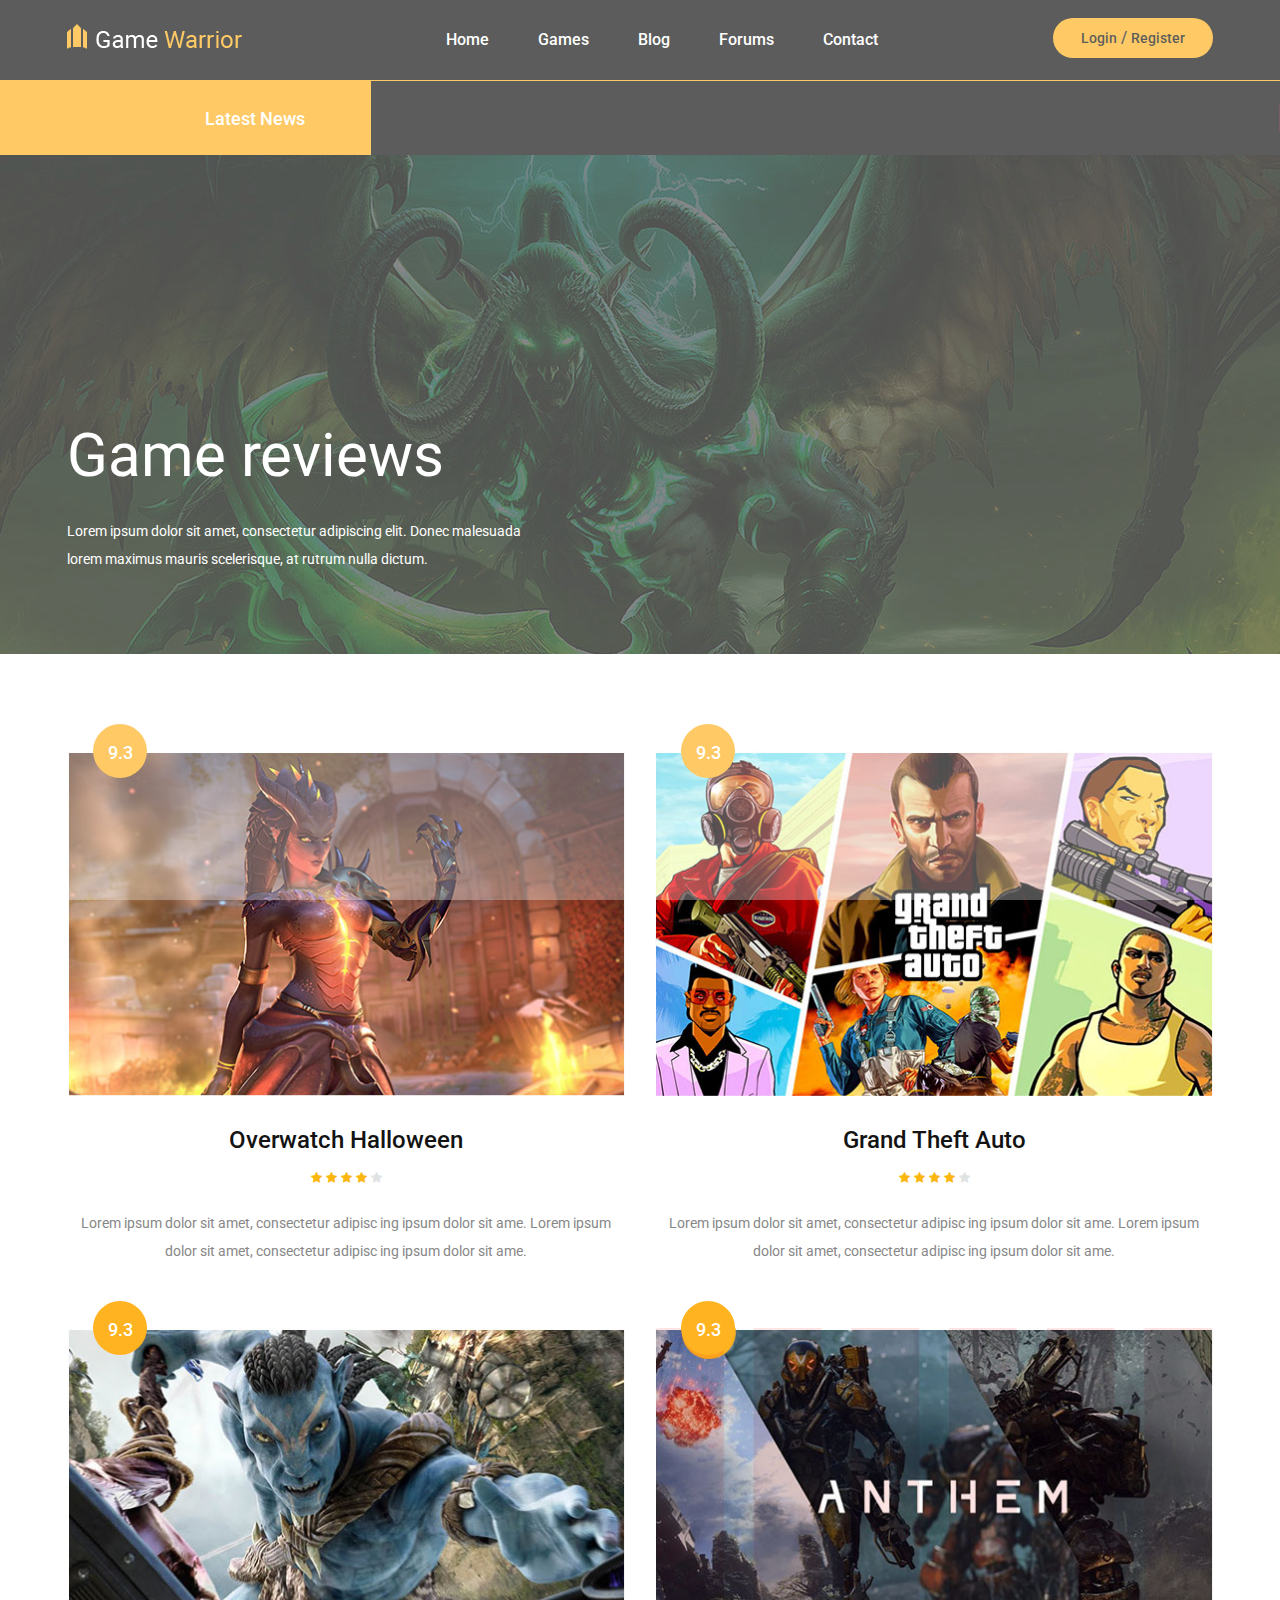
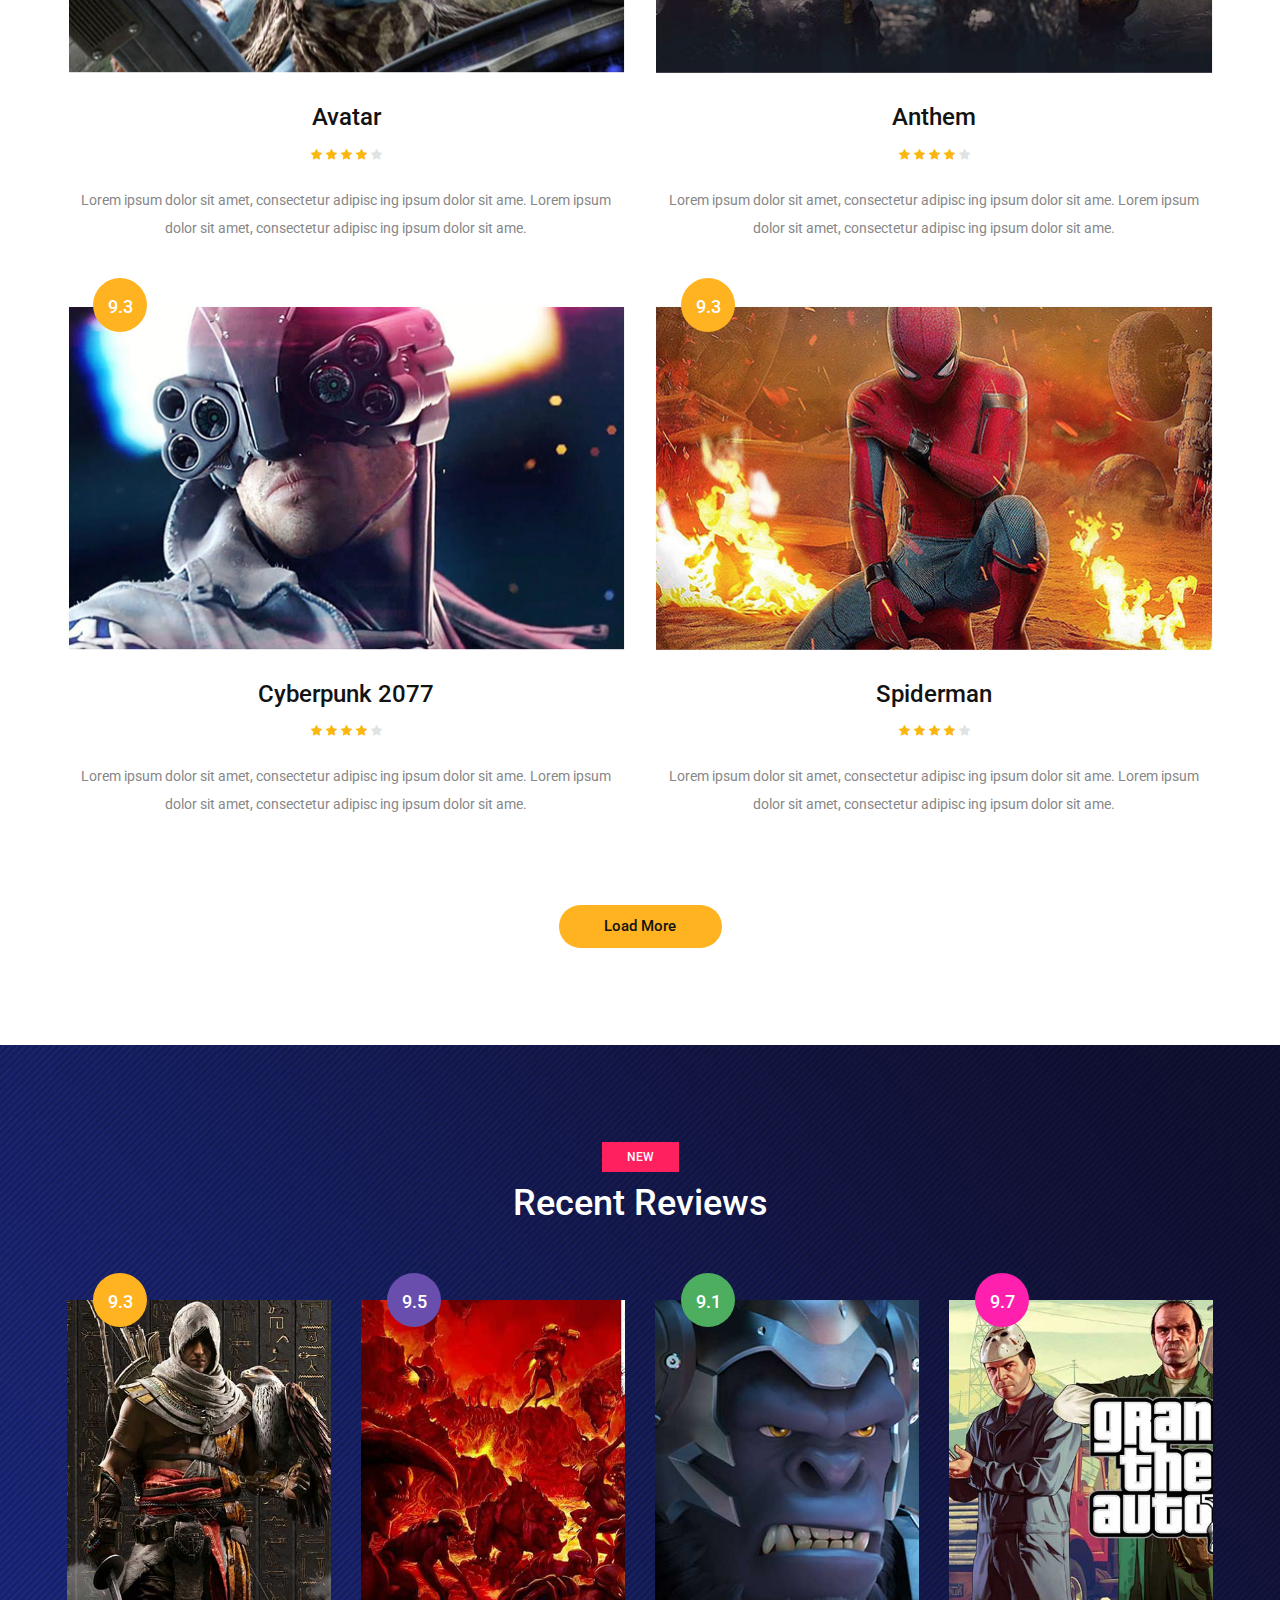
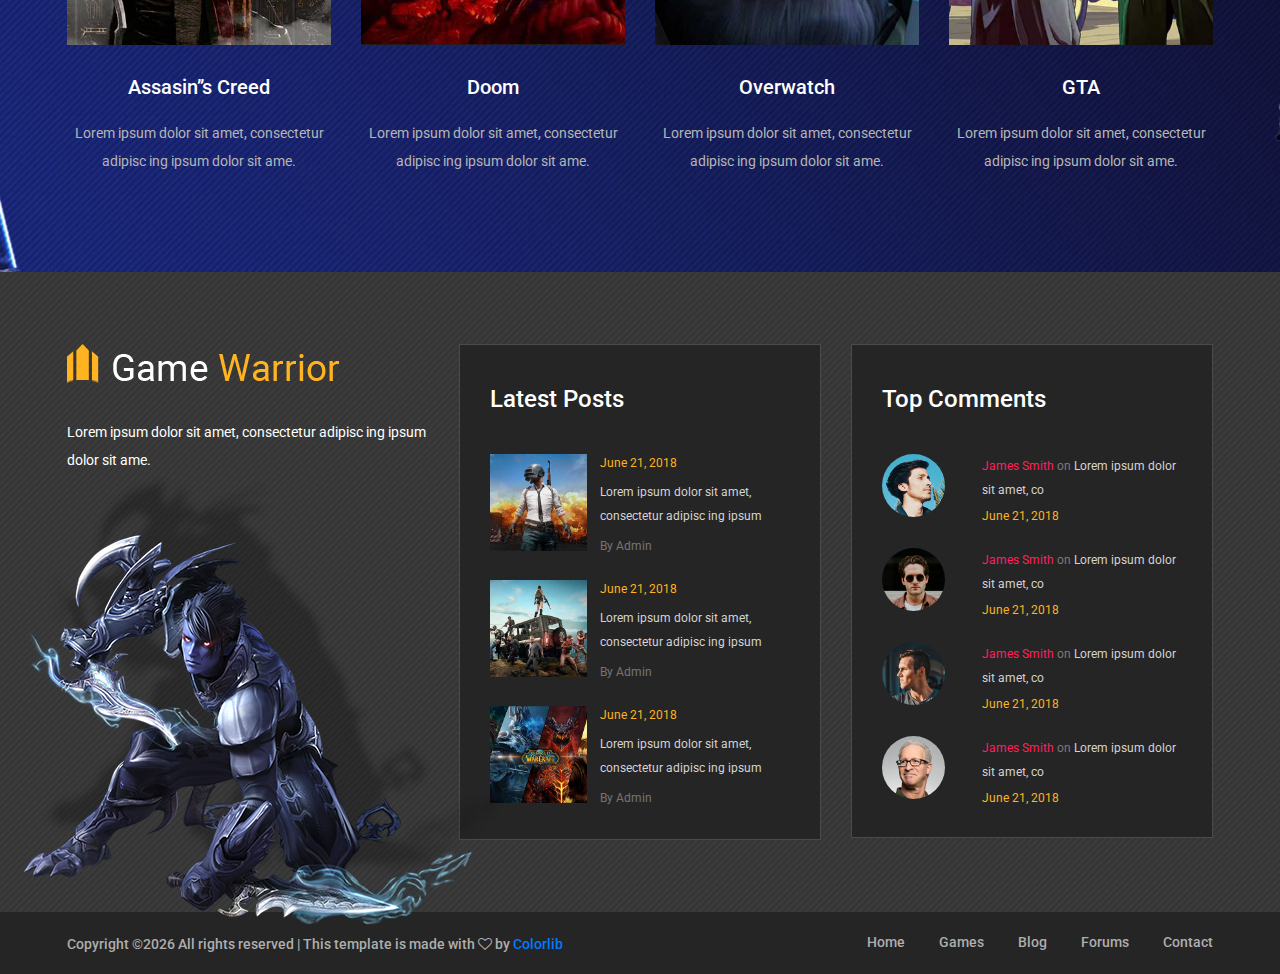
<file: review.html>
<!DOCTYPE html>
<html lang="zxx">
<head>
	<title>Game Warrior Template</title>
	<meta charset="UTF-8">
	<meta name="description" content="Game Warrior Template">
	<meta name="keywords" content="warrior, game, creative, html">
	<meta name="viewport" content="width=device-width, initial-scale=1.0">
	<!-- Favicon -->   
	<link href="img/favicon.ico" rel="shortcut icon"/>

	<!-- Google Fonts -->
	<link href="https://fonts.googleapis.com/css?family=Roboto:400,400i,500,500i,700,700i" rel="stylesheet">

	<!-- Stylesheets -->
	<link rel="stylesheet" href="css/bootstrap.min.css"/>
	<link rel="stylesheet" href="css/font-awesome.min.css"/>
	<link rel="stylesheet" href="css/owl.carousel.css"/>
	<link rel="stylesheet" href="css/style.css"/>
	<link rel="stylesheet" href="css/animate.css"/>


	<!--[if lt IE 9]>
	  <script src="https://oss.maxcdn.com/html5shiv/3.7.2/html5shiv.min.js"></script>
	  <script src="https://oss.maxcdn.com/respond/1.4.2/respond.min.js"></script>
	<![endif]-->

</head>
<body>
	<!-- Page Preloder -->
	<div id="preloder">
		<div class="loader"></div>
	</div>

	<!-- Header section -->
	<header class="header-section">
		<div class="container">
			<!-- logo -->
			<a class="site-logo" href="index.html">
				<img src="img/logo.png" alt="">
			</a>
			<div class="user-panel">
				<a href="#">Login</a>  /  <a href="#">Register</a>
			</div>
			<!-- responsive -->
			<div class="nav-switch">
				<i class="fa fa-bars"></i>
			</div>
			<!-- site menu -->
			<nav class="main-menu">
				<ul>
					<li><a href="index.html">Home</a></li>
					<li><a href="review.html">Games</a></li>
					<li><a href="categories.html">Blog</a></li>
					<li><a href="community.html">Forums</a></li>
					<li><a href="contact.html">Contact</a></li>
				</ul>
			</nav>
		</div>
	</header>
	<!-- Header section end -->


	<!-- Latest news section -->
	<div class="latest-news-section">
		<div class="ln-title">Latest News</div>
		<div class="news-ticker">
			<div class="news-ticker-contant">
				<div class="nt-item"><span class="new">new</span>Lorem ipsum dolor sit amet, consectetur adipiscing elit. </div>
				<div class="nt-item"><span class="strategy">strategy</span>Isum dolor sit amet, consectetur adipiscing elit. </div>
				<div class="nt-item"><span class="racing">racing</span>Isum dolor sit amet, consectetur adipiscing elit. </div>
			</div>
		</div>
	</div>
	<!-- Latest news section end -->


	<!-- Page info section -->
	<section class="page-info-section set-bg" data-setbg="img/page-top-bg/3.jpg">
		<div class="pi-content">
			<div class="container">
				<div class="row">
					<div class="col-xl-5 col-lg-6 text-white">
						<h2>Game reviews</h2>
						<p>Lorem ipsum dolor sit amet, consectetur adipiscing elit. Donec malesuada lorem maximus mauris scelerisque, at rutrum nulla dictum.</p>
					</div>
				</div>
			</div>
		</div>
	</section>
	<!-- Page info section -->


	<!-- Page section -->
	<section class="page-section review-page spad">
		<div class="container">
			<div class="row">
				<div class="col-md-6">
					<div class="review-item">
						<div class="review-cover set-bg" data-setbg="img/review/5.jpg">
							<div class="score yellow">9.3</div>
						</div>
						<div class="review-text">
							<h4>Overwatch Halloween</h4>
							<div class="rating">
								<i class="fa fa-star"></i>
								<i class="fa fa-star"></i>
								<i class="fa fa-star"></i>
								<i class="fa fa-star"></i>
								<i class="fa fa-star is-fade"></i>
							</div>
							<p>Lorem ipsum dolor sit amet, consectetur adipisc ing ipsum dolor sit ame. Lorem ipsum dolor sit amet, consectetur adipisc ing ipsum dolor sit ame.</p>
						</div>
					</div>
				</div>
				<div class="col-md-6">
					<div class="review-item">
						<div class="review-cover set-bg" data-setbg="img/review/6.jpg">
							<div class="score yellow">9.3</div>
						</div>
						<div class="review-text">
							<h4>Grand Theft Auto</h4>
							<div class="rating">
								<i class="fa fa-star"></i>
								<i class="fa fa-star"></i>
								<i class="fa fa-star"></i>
								<i class="fa fa-star"></i>
								<i class="fa fa-star is-fade"></i>
							</div>
							<p>Lorem ipsum dolor sit amet, consectetur adipisc ing ipsum dolor sit ame. Lorem ipsum dolor sit amet, consectetur adipisc ing ipsum dolor sit ame.</p>
						</div>
					</div>
				</div>
				<div class="col-md-6">
					<div class="review-item">
						<div class="review-cover set-bg" data-setbg="img/review/7.jpg">
							<div class="score yellow">9.3</div>
						</div>
						<div class="review-text">
							<h4>Avatar</h4>
							<div class="rating">
								<i class="fa fa-star"></i>
								<i class="fa fa-star"></i>
								<i class="fa fa-star"></i>
								<i class="fa fa-star"></i>
								<i class="fa fa-star is-fade"></i>
							</div>
							<p>Lorem ipsum dolor sit amet, consectetur adipisc ing ipsum dolor sit ame. Lorem ipsum dolor sit amet, consectetur adipisc ing ipsum dolor sit ame.</p>
						</div>
					</div>
				</div>
				<div class="col-md-6">
					<div class="review-item">
						<div class="review-cover set-bg" data-setbg="img/review/8.jpg">
							<div class="score yellow">9.3</div>
						</div>
						<div class="review-text">
							<h4>Anthem</h4>
							<div class="rating">
								<i class="fa fa-star"></i>
								<i class="fa fa-star"></i>
								<i class="fa fa-star"></i>
								<i class="fa fa-star"></i>
								<i class="fa fa-star is-fade"></i>
							</div>
							<p>Lorem ipsum dolor sit amet, consectetur adipisc ing ipsum dolor sit ame. Lorem ipsum dolor sit amet, consectetur adipisc ing ipsum dolor sit ame.</p>
						</div>
					</div>
				</div>
				<div class="col-md-6">
					<div class="review-item">
						<div class="review-cover set-bg" data-setbg="img/review/9.jpg">
							<div class="score yellow">9.3</div>
						</div>
						<div class="review-text">
							<h4>Cyberpunk 2077</h4>
							<div class="rating">
								<i class="fa fa-star"></i>
								<i class="fa fa-star"></i>
								<i class="fa fa-star"></i>
								<i class="fa fa-star"></i>
								<i class="fa fa-star is-fade"></i>
							</div>
							<p>Lorem ipsum dolor sit amet, consectetur adipisc ing ipsum dolor sit ame. Lorem ipsum dolor sit amet, consectetur adipisc ing ipsum dolor sit ame.</p>
						</div>
					</div>
				</div>
				<div class="col-md-6">
					<div class="review-item">
						<div class="review-cover set-bg" data-setbg="img/review/10.jpg">
							<div class="score yellow">9.3</div>
						</div>
						<div class="review-text">
							<h4>Spiderman</h4>
							<div class="rating">
								<i class="fa fa-star"></i>
								<i class="fa fa-star"></i>
								<i class="fa fa-star"></i>
								<i class="fa fa-star"></i>
								<i class="fa fa-star is-fade"></i>
							</div>
							<p>Lorem ipsum dolor sit amet, consectetur adipisc ing ipsum dolor sit ame. Lorem ipsum dolor sit amet, consectetur adipisc ing ipsum dolor sit ame.</p>
						</div>
					</div>
				</div>
			</div>
			<div class="text-center pt-4">
				<button class="site-btn btn-sm">Load More</button>
			</div>
		</div>
	</section>
	<!-- Page section end -->


	<!-- Review section -->
	<section class="review-section review-dark spad set-bg" data-setbg="img/review-bg-2.jpg">
		<div class="container">
			<div class="section-title text-white">
				<div class="cata new">new</div>
				<h2>Recent Reviews</h2>
			</div>
			<div class="row text-white">
				<div class="col-lg-3 col-md-6">
					<div class="review-item">
						<div class="review-cover set-bg" data-setbg="img/review/1.jpg">
							<div class="score yellow">9.3</div>
						</div>
						<div class="review-text">
							<h5>Assasin’’s Creed</h5>
							<p>Lorem ipsum dolor sit amet, consectetur adipisc ing ipsum dolor sit ame.</p>
						</div>
					</div>
				</div>
				<div class="col-lg-3 col-md-6">
					<div class="review-item">
						<div class="review-cover set-bg" data-setbg="img/review/2.jpg">
							<div class="score purple">9.5</div>
						</div>
						<div class="review-text">
							<h5>Doom</h5>
							<p>Lorem ipsum dolor sit amet, consectetur adipisc ing ipsum dolor sit ame.</p>
						</div>
					</div>
				</div>
				<div class="col-lg-3 col-md-6">
					<div class="review-item">
						<div class="review-cover set-bg" data-setbg="img/review/3.jpg">
							<div class="score green">9.1</div>
						</div>
						<div class="review-text">
							<h5>Overwatch</h5>
							<p>Lorem ipsum dolor sit amet, consectetur adipisc ing ipsum dolor sit ame.</p>
						</div>
					</div>
				</div>
				<div class="col-lg-3 col-md-6">
					<div class="review-item">
						<div class="review-cover set-bg" data-setbg="img/review/4.jpg">
							<div class="score pink">9.7</div>
						</div>
						<div class="review-text">
							<h5>GTA</h5>
							<p>Lorem ipsum dolor sit amet, consectetur adipisc ing ipsum dolor sit ame.</p>
						</div>
					</div>
				</div>
			</div>
		</div>
	</section>
	<!-- Review section end -->


	<!-- Footer top section -->
	<section class="footer-top-section">
		<div class="container">
			<div class="footer-top-bg">
				<img src="img/footer-top-bg.png" alt="">
			</div>
			<div class="row">
				<div class="col-lg-4">
					<div class="footer-logo text-white">
						<img src="img/footer-logo.png" alt="">
						<p>Lorem ipsum dolor sit amet, consectetur adipisc ing ipsum dolor sit ame.</p>
					</div>
				</div>
				<div class="col-lg-4 col-md-6">
					<div class="footer-widget mb-5 mb-md-0">
						<h4 class="fw-title">Latest Posts</h4>
						<div class="latest-blog">
							<div class="lb-item">
								<div class="lb-thumb set-bg" data-setbg="img/latest-blog/1.jpg"></div>
								<div class="lb-content">
									<div class="lb-date">June 21, 2018</div>
									<p>Lorem ipsum dolor sit amet, consectetur adipisc ing ipsum </p>
									<a href="#" class="lb-author">By Admin</a>
								</div>
							</div>
							<div class="lb-item">
								<div class="lb-thumb set-bg" data-setbg="img/latest-blog/2.jpg"></div>
								<div class="lb-content">
									<div class="lb-date">June 21, 2018</div>
									<p>Lorem ipsum dolor sit amet, consectetur adipisc ing ipsum </p>
									<a href="#" class="lb-author">By Admin</a>
								</div>
							</div>
							<div class="lb-item">
								<div class="lb-thumb set-bg" data-setbg="img/latest-blog/3.jpg"></div>
								<div class="lb-content">
									<div class="lb-date">June 21, 2018</div>
									<p>Lorem ipsum dolor sit amet, consectetur adipisc ing ipsum </p>
									<a href="#" class="lb-author">By Admin</a>
								</div>
							</div>
						</div>
					</div>
				</div>
				<div class="col-lg-4 col-md-6">
					<div class="footer-widget">
						<h4 class="fw-title">Top Comments</h4>
						<div class="top-comment">
							<div class="tc-item">
								<div class="tc-thumb set-bg" data-setbg="img/authors/1.jpg"></div>
								<div class="tc-content">
									<p><a href="#">James Smith</a> <span>on</span>  Lorem ipsum dolor sit amet, co</p>
									<div class="tc-date">June 21, 2018</div>
								</div>
							</div>
							<div class="tc-item">
								<div class="tc-thumb set-bg" data-setbg="img/authors/2.jpg"></div>
								<div class="tc-content">
									<p><a href="#">James Smith</a> <span>on</span>  Lorem ipsum dolor sit amet, co</p>
									<div class="tc-date">June 21, 2018</div>
								</div>
							</div>
							<div class="tc-item">
								<div class="tc-thumb set-bg" data-setbg="img/authors/3.jpg"></div>
								<div class="tc-content">
									<p><a href="#">James Smith</a> <span>on</span>  Lorem ipsum dolor sit amet, co</p>
									<div class="tc-date">June 21, 2018</div>
								</div>
							</div>
							<div class="tc-item">
								<div class="tc-thumb set-bg" data-setbg="img/authors/4.jpg"></div>
								<div class="tc-content">
									<p><a href="#">James Smith</a> <span>on</span>  Lorem ipsum dolor sit amet, co</p>
									<div class="tc-date">June 21, 2018</div>
								</div>
							</div>
						</div>
					</div>
				</div>
			</div>
		</div>
	</section>
	<!-- Footer top section end -->

	
	<!-- Footer section -->
	<footer class="footer-section">
		<div class="container">
			<ul class="footer-menu">
				<li><a href="index.html">Home</a></li>
				<li><a href="review.html">Games</a></li>
				<li><a href="categories.html">Blog</a></li>
				<li><a href="community.html">Forums</a></li>
				<li><a href="contact.html">Contact</a></li>
			</ul>
			<p class="copyright"><!-- Link back to Colorlib can't be removed. Template is licensed under CC BY 3.0. -->
Copyright &copy;<script>document.write(new Date().getFullYear());</script> All rights reserved | This template is made with <i class="fa fa-heart-o" aria-hidden="true"></i> by <a href="https://colorlib.com" target="_blank">Colorlib</a>
<!-- Link back to Colorlib can't be removed. Template is licensed under CC BY 3.0. -->
</p>
		</div>
	</footer>
	<!-- Footer section end -->


	<!--====== Javascripts & Jquery ======-->
	<script src="js/jquery-3.2.1.min.js"></script>
	<script src="js/bootstrap.min.js"></script>
	<script src="js/owl.carousel.min.js"></script>
	<script src="js/jquery.marquee.min.js"></script>
	<script src="js/main.js"></script>
    </body>
</html>
</file>
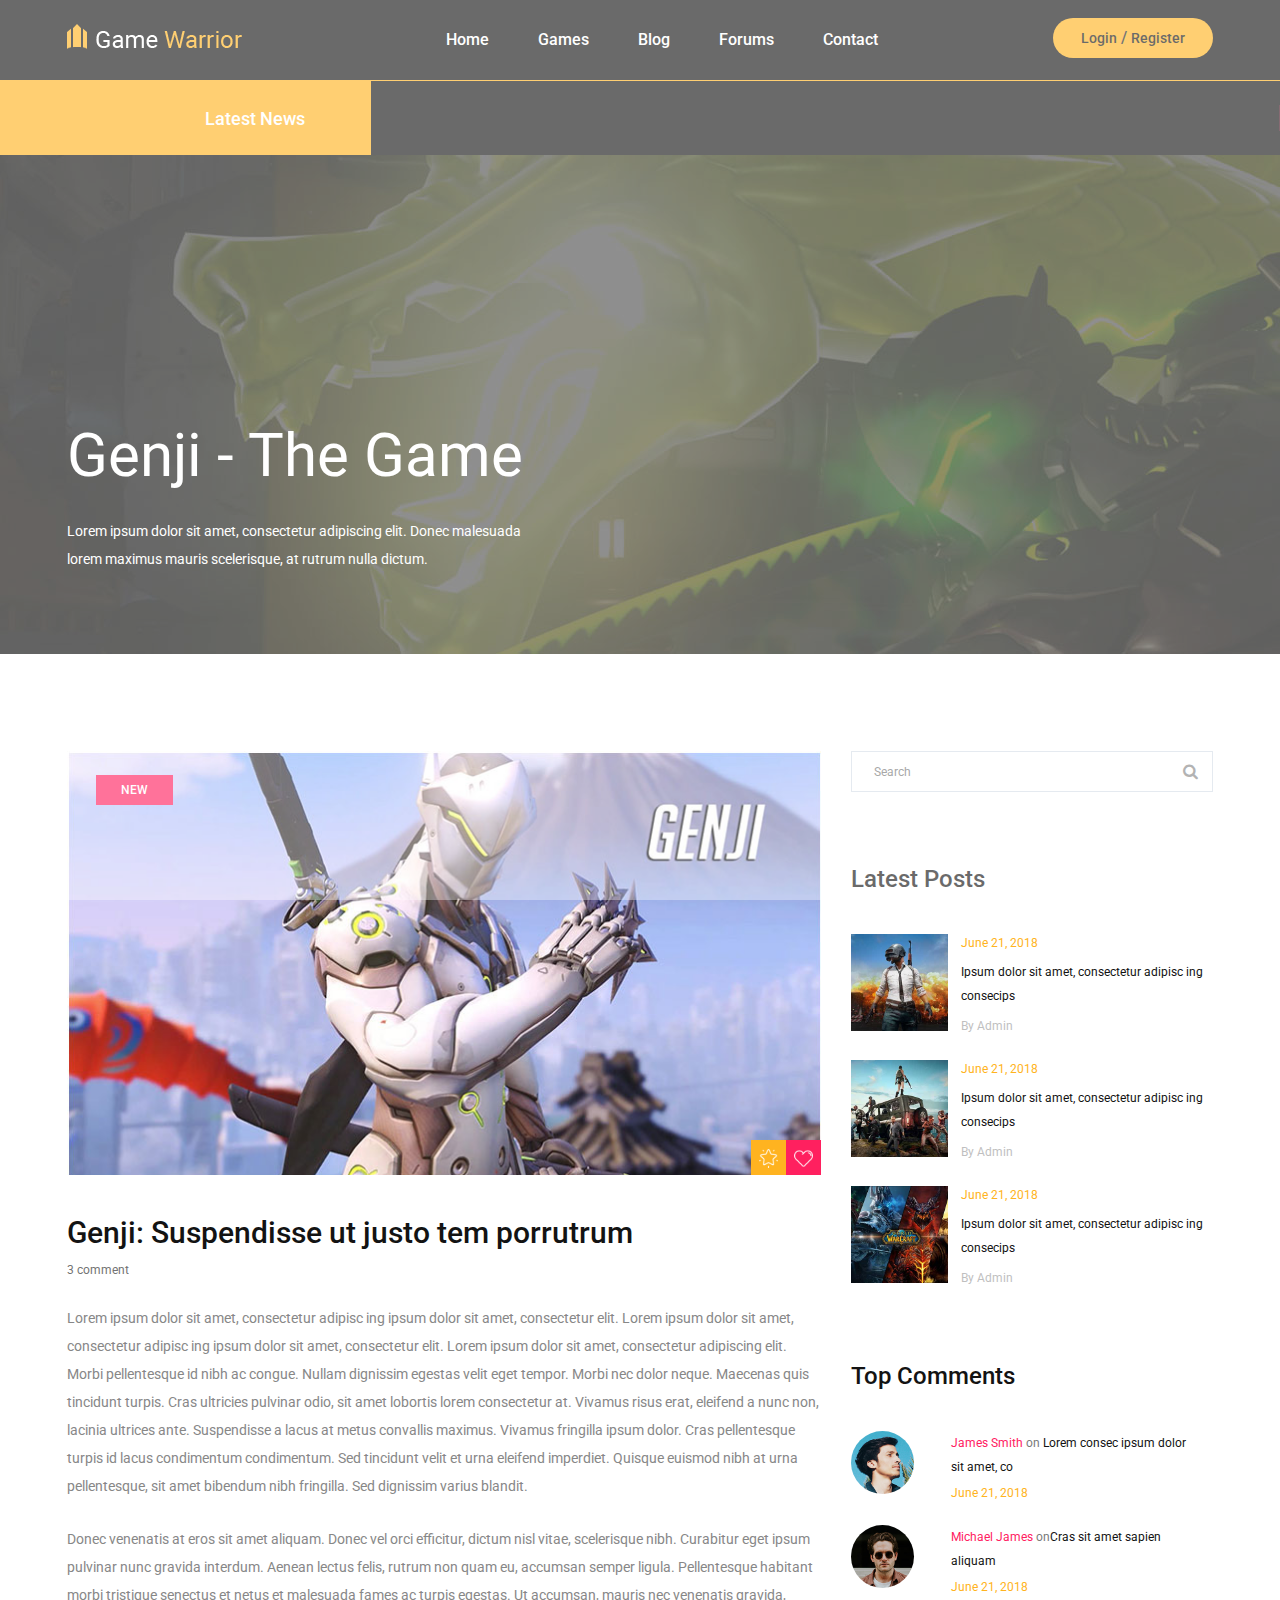
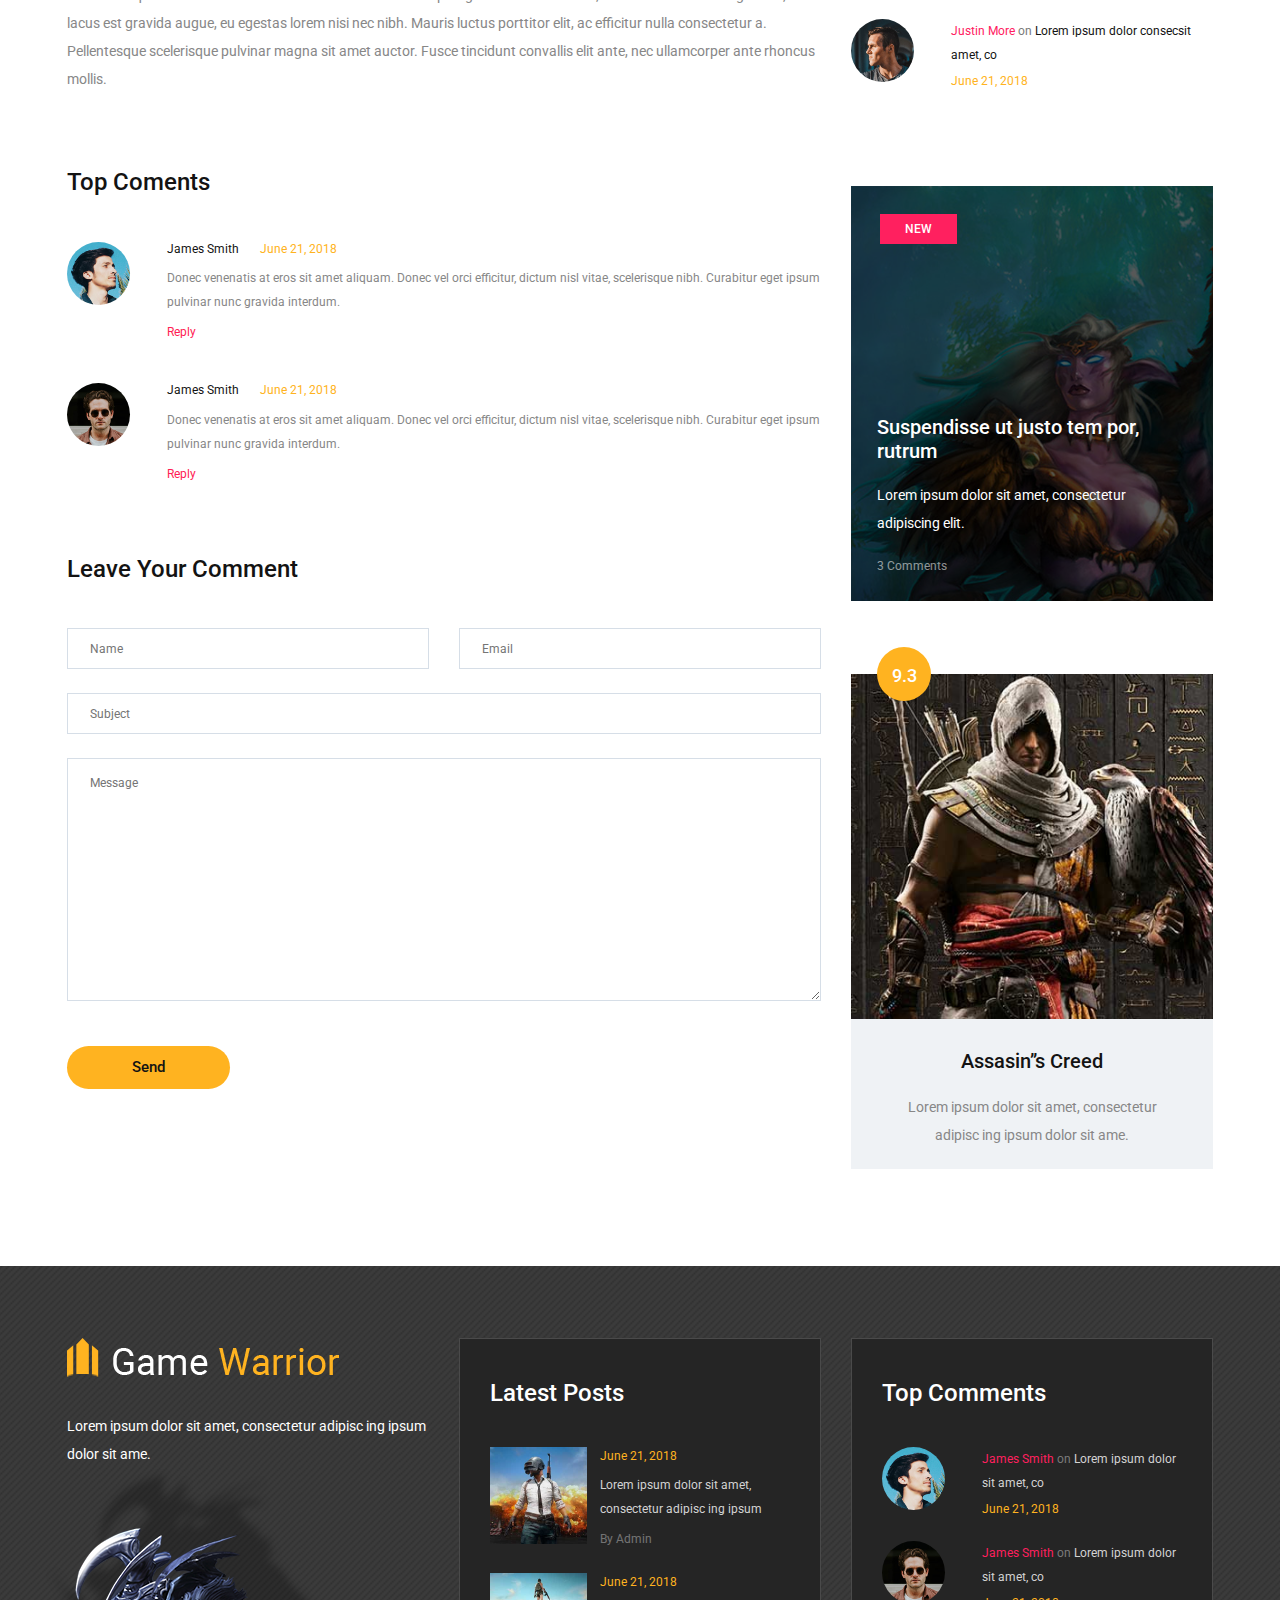
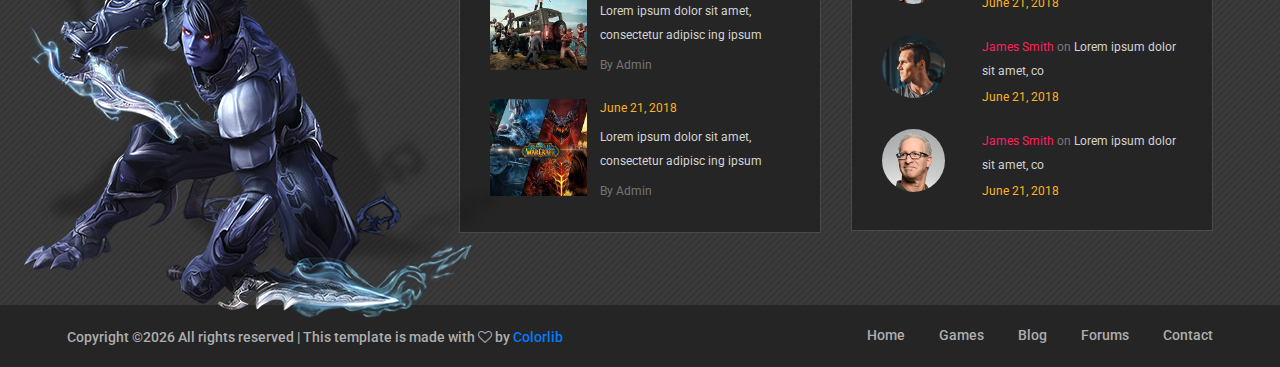
<file: single-blog.html>
<!DOCTYPE html>
<html lang="zxx">
<head>
	<title>Game Warrior Template</title>
	<meta charset="UTF-8">
	<meta name="description" content="Game Warrior Template">
	<meta name="keywords" content="warrior, game, creative, html">
	<meta name="viewport" content="width=device-width, initial-scale=1.0">
	<!-- Favicon -->   
	<link href="img/favicon.ico" rel="shortcut icon"/>

	<!-- Google Fonts -->
	<link href="https://fonts.googleapis.com/css?family=Roboto:400,400i,500,500i,700,700i" rel="stylesheet">

	<!-- Stylesheets -->
	<link rel="stylesheet" href="css/bootstrap.min.css"/>
	<link rel="stylesheet" href="css/font-awesome.min.css"/>
	<link rel="stylesheet" href="css/owl.carousel.css"/>
	<link rel="stylesheet" href="css/style.css"/>
	<link rel="stylesheet" href="css/animate.css"/>


	<!--[if lt IE 9]>
	  <script src="https://oss.maxcdn.com/html5shiv/3.7.2/html5shiv.min.js"></script>
	  <script src="https://oss.maxcdn.com/respond/1.4.2/respond.min.js"></script>
	<![endif]-->

</head>
<body>
	<!-- Page Preloder -->
	<div id="preloder">
		<div class="loader"></div>
	</div>

	<!-- Header section -->
	<header class="header-section">
		<div class="container">
			<!-- logo -->
			<a class="site-logo" href="index.html">
				<img src="img/logo.png" alt="">
			</a>
			<div class="user-panel">
				<a href="#">Login</a>  /  <a href="#">Register</a>
			</div>
			<!-- responsive -->
			<div class="nav-switch">
				<i class="fa fa-bars"></i>
			</div>
			<!-- site menu -->
			<nav class="main-menu">
				<ul>
					<li><a href="index.html">Home</a></li>
					<li><a href="review.html">Games</a></li>
					<li><a href="categories.html">Blog</a></li>
					<li><a href="community.html">Forums</a></li>
					<li><a href="contact.html">Contact</a></li>
				</ul>
			</nav>
		</div>
	</header>
	<!-- Header section end -->


	<!-- Latest news section -->
	<div class="latest-news-section">
		<div class="ln-title">Latest News</div>
		<div class="news-ticker">
			<div class="news-ticker-contant">
				<div class="nt-item"><span class="new">new</span>Lorem ipsum dolor sit amet, consectetur adipiscing elit. </div>
				<div class="nt-item"><span class="strategy">strategy</span>Isum dolor sit amet, consectetur adipiscing elit. </div>
				<div class="nt-item"><span class="racing">racing</span>Isum dolor sit amet, consectetur adipiscing elit. </div>
			</div>
		</div>
	</div>
	<!-- Latest news section end -->


	<!-- Page info section -->
	<section class="page-info-section set-bg" data-setbg="img/page-top-bg/2.jpg">
		<div class="pi-content">
			<div class="container">
				<div class="row">
					<div class="col-xl-5 col-lg-6 text-white">
						<h2>Genji - The Game</h2>
						<p>Lorem ipsum dolor sit amet, consectetur adipiscing elit. Donec malesuada lorem maximus mauris scelerisque, at rutrum nulla dictum.</p>
					</div>
				</div>
			</div>
		</div>
	</section>
	<!-- Page info section -->


	<!-- Page section -->
	<section class="page-section single-blog-page spad">
		<div class="container">
			<div class="row">
				<div class="col-lg-8">
					<div class="blog-thumb set-bg" data-setbg="img/recent-game/big.jpg">
						<div class="cata new">new</div>
						<div class="rgi-extra">
							<div class="rgi-star"><img src="img/icons/star.png" alt=""></div>
							<div class="rgi-heart"><img src="img/icons/heart.png" alt=""></div>
						</div>
					</div>
					<div class="blog-content">
						<h3>Genji: Suspendisse ut justo tem porrutrum</h3>
						<a href="" class="meta-comment">3 comment</a>
						<p>Lorem ipsum dolor sit amet, consectetur adipisc ing ipsum dolor sit amet, consectetur elit. Lorem ipsum dolor sit amet, consectetur adipisc ing ipsum dolor sit amet, consectetur elit.  Lorem ipsum dolor sit amet, consectetur adipiscing elit. Morbi pellentesque id nibh ac congue. Nullam dignissim egestas velit eget tempor. Morbi nec dolor neque. Maecenas quis tincidunt turpis. Cras ultricies pulvinar odio, sit amet lobortis lorem consectetur at. Vivamus risus erat, eleifend a nunc non, lacinia ultrices ante. Suspendisse a lacus at metus convallis maximus. Vivamus fringilla ipsum dolor. Cras pellentesque turpis id lacus condimentum condimentum. Sed tincidunt velit et urna eleifend imperdiet. Quisque euismod nibh at urna pellentesque, sit amet bibendum nibh fringilla. Sed dignissim varius blandit.</p>
						<p>Donec venenatis at eros sit amet aliquam. Donec vel orci efficitur, dictum nisl vitae, scelerisque nibh. Curabitur eget ipsum pulvinar nunc gravida interdum. Aenean lectus felis, rutrum non quam eu, accumsan semper ligula. Pellentesque habitant morbi tristique senectus et netus et malesuada fames ac turpis egestas. Ut accumsan, mauris nec venenatis gravida, lacus est gravida augue, eu egestas lorem nisi nec nibh. Mauris luctus porttitor elit, ac efficitur nulla consectetur a. Pellentesque scelerisque pulvinar magna sit amet auctor. Fusce tincidunt convallis elit ante, nec ullamcorper ante rhoncus mollis. </p>
					</div>
					<div class="comment-warp">
						<h4 class="comment-title">Top Coments</h4>
						<ul class="comment-list">
							<li>
								<div class="comment">
									<div class="comment-avator set-bg" data-setbg="img/authors/1.jpg"></div>
									<div class="comment-content">
										<h5>James Smith <span>June 21, 2018</span></h5>
										<p>Donec venenatis at eros sit amet aliquam. Donec vel orci efficitur, dictum nisl vitae, scelerisque nibh. Curabitur eget ipsum pulvinar nunc gravida interdum. </p>
										<a href="" class="reply">Reply</a>
									</div>
								</div>
							</li>
							<li>
								<div class="comment">
									<div class="comment-avator set-bg" data-setbg="img/authors/2.jpg"></div>
									<div class="comment-content">
										<h5>James Smith <span>June 21, 2018</span></h5>
										<p>Donec venenatis at eros sit amet aliquam. Donec vel orci efficitur, dictum nisl vitae, scelerisque nibh. Curabitur eget ipsum pulvinar nunc gravida interdum. </p>
										<a href="" class="reply">Reply</a>
									</div>
								</div>
							</li>
						</ul>
					</div>
					<div class="comment-form-warp">
						<h4 class="comment-title">Leave Your Comment</h4>
						<form class="comment-form">
							<div class="row">
								<div class="col-md-6">
									<input type="text" placeholder="Name">
								</div>
								<div class="col-md-6">
									<input type="email" placeholder="Email">
								</div>
								<div class="col-lg-12">
									<input type="text" placeholder="Subject">
									<textarea placeholder="Message"></textarea>
									<button class="site-btn btn-sm">Send</button>
								</div>
							</div>
						</form>
					</div>
				</div>
				<!-- sidebar -->
				<div class="col-lg-4 col-md-7 sidebar pt-5 pt-lg-0">
					<!-- widget -->
					<div class="widget-item">
						<form class="search-widget">
							<input type="text" placeholder="Search">
							<button><i class="fa fa-search"></i></button>
						</form>
					</div>
					<!-- widget -->
					<div class="widget-item">
						<h4 class="widget-title">Latest Posts</h4>
						<div class="latest-blog">
							<div class="lb-item">
								<div class="lb-thumb set-bg" data-setbg="img/latest-blog/1.jpg"></div>
								<div class="lb-content">
									<div class="lb-date">June 21, 2018</div>
									<p>Ipsum dolor sit amet, consectetur adipisc ing consecips</p>
									<a href="#" class="lb-author">By Admin</a>
								</div>
							</div>
							<div class="lb-item">
								<div class="lb-thumb set-bg" data-setbg="img/latest-blog/2.jpg"></div>
								<div class="lb-content">
									<div class="lb-date">June 21, 2018</div>
									<p>Ipsum dolor sit amet, consectetur adipisc ing consecips</p>
									<a href="#" class="lb-author">By Admin</a>
								</div>
							</div>
							<div class="lb-item">
								<div class="lb-thumb set-bg" data-setbg="img/latest-blog/3.jpg"></div>
								<div class="lb-content">
									<div class="lb-date">June 21, 2018</div>
									<p>Ipsum dolor sit amet, consectetur adipisc ing consecips</p>
									<a href="#" class="lb-author">By Admin</a>
								</div>
							</div>
						</div>
					</div>
					<!-- widget -->
					<div class="widget-item">
						<h4 class="widget-title">Top Comments</h4>
						<div class="top-comment">
							<div class="tc-item">
								<div class="tc-thumb set-bg" data-setbg="img/authors/1.jpg"></div>
								<div class="tc-content">
									<p><a href="#">James Smith</a> <span>on</span> Lorem consec ipsum dolor sit amet, co</p>
									<div class="tc-date">June 21, 2018</div>
								</div>
							</div>
							<div class="tc-item">
								<div class="tc-thumb set-bg" data-setbg="img/authors/2.jpg"></div>
								<div class="tc-content">
									<p><a href="#">Michael James</a> <span>on</span>Cras sit amet sapien aliquam</p>
									<div class="tc-date">June 21, 2018</div>
								</div>
							</div>
							<div class="tc-item">
								<div class="tc-thumb set-bg" data-setbg="img/authors/3.jpg"></div>
								<div class="tc-content">
									<p><a href="#">Justin More</a> <span>on</span> Lorem ipsum dolor consecsit amet, co</p>
									<div class="tc-date">June 21, 2018</div>
								</div>
							</div>
						</div>
					</div>
					<!-- widget -->
					<div class="widget-item">
						<div class="feature-item set-bg" data-setbg="img/features/1.jpg">
							<span class="cata new">new</span>
							<div class="fi-content text-white">
								<h5><a href="#">Suspendisse ut justo tem por, rutrum</a></h5>
								<p>Lorem ipsum dolor sit amet, consectetur adipiscing elit. </p>
								<a href="#" class="fi-comment">3 Comments</a>
							</div>
						</div>
					</div>
					<!-- widget -->
					<div class="widget-item">
						<div class="review-item">
							<div class="review-cover set-bg" data-setbg="img/review/1.jpg">
								<div class="score yellow">9.3</div>
							</div>
							<div class="review-text">
								<h5>Assasin’’s Creed</h5>
								<p>Lorem ipsum dolor sit amet, consectetur adipisc ing ipsum dolor sit ame.</p>
							</div>
						</div>
					</div>
				</div>
			</div>
		</div>
	</section>
	<!-- Page section end -->


	<!-- Footer top section -->
	<section class="footer-top-section">
		<div class="container">
			<div class="footer-top-bg">
				<img src="img/footer-top-bg.png" alt="">
			</div>
			<div class="row">
				<div class="col-lg-4">
					<div class="footer-logo text-white">
						<img src="img/footer-logo.png" alt="">
						<p>Lorem ipsum dolor sit amet, consectetur adipisc ing ipsum dolor sit ame.</p>
					</div>
				</div>
				<div class="col-lg-4 col-md-6">
					<div class="footer-widget mb-5 mb-md-0">
						<h4 class="fw-title">Latest Posts</h4>
						<div class="latest-blog">
							<div class="lb-item">
								<div class="lb-thumb set-bg" data-setbg="img/latest-blog/1.jpg"></div>
								<div class="lb-content">
									<div class="lb-date">June 21, 2018</div>
									<p>Lorem ipsum dolor sit amet, consectetur adipisc ing ipsum </p>
									<a href="#" class="lb-author">By Admin</a>
								</div>
							</div>
							<div class="lb-item">
								<div class="lb-thumb set-bg" data-setbg="img/latest-blog/2.jpg"></div>
								<div class="lb-content">
									<div class="lb-date">June 21, 2018</div>
									<p>Lorem ipsum dolor sit amet, consectetur adipisc ing ipsum </p>
									<a href="#" class="lb-author">By Admin</a>
								</div>
							</div>
							<div class="lb-item">
								<div class="lb-thumb set-bg" data-setbg="img/latest-blog/3.jpg"></div>
								<div class="lb-content">
									<div class="lb-date">June 21, 2018</div>
									<p>Lorem ipsum dolor sit amet, consectetur adipisc ing ipsum </p>
									<a href="#" class="lb-author">By Admin</a>
								</div>
							</div>
						</div>
					</div>
				</div>
				<div class="col-lg-4 col-md-6">
					<div class="footer-widget">
						<h4 class="fw-title">Top Comments</h4>
						<div class="top-comment">
							<div class="tc-item">
								<div class="tc-thumb set-bg" data-setbg="img/authors/1.jpg"></div>
								<div class="tc-content">
									<p><a href="#">James Smith</a> <span>on</span>  Lorem ipsum dolor sit amet, co</p>
									<div class="tc-date">June 21, 2018</div>
								</div>
							</div>
							<div class="tc-item">
								<div class="tc-thumb set-bg" data-setbg="img/authors/2.jpg"></div>
								<div class="tc-content">
									<p><a href="#">James Smith</a> <span>on</span>  Lorem ipsum dolor sit amet, co</p>
									<div class="tc-date">June 21, 2018</div>
								</div>
							</div>
							<div class="tc-item">
								<div class="tc-thumb set-bg" data-setbg="img/authors/3.jpg"></div>
								<div class="tc-content">
									<p><a href="#">James Smith</a> <span>on</span>  Lorem ipsum dolor sit amet, co</p>
									<div class="tc-date">June 21, 2018</div>
								</div>
							</div>
							<div class="tc-item">
								<div class="tc-thumb set-bg" data-setbg="img/authors/4.jpg"></div>
								<div class="tc-content">
									<p><a href="#">James Smith</a> <span>on</span>  Lorem ipsum dolor sit amet, co</p>
									<div class="tc-date">June 21, 2018</div>
								</div>
							</div>
						</div>
					</div>
				</div>
			</div>
		</div>
	</section>
	<!-- Footer top section end -->

	
	<!-- Footer section -->
	<footer class="footer-section">
		<div class="container">
			<ul class="footer-menu">
				<li><a href="index.html">Home</a></li>
				<li><a href="review.html">Games</a></li>
				<li><a href="categories.html">Blog</a></li>
				<li><a href="community.html">Forums</a></li>
				<li><a href="contact.html">Contact</a></li>
			</ul>
			<p class="copyright"><!-- Link back to Colorlib can't be removed. Template is licensed under CC BY 3.0. -->
Copyright &copy;<script>document.write(new Date().getFullYear());</script> All rights reserved | This template is made with <i class="fa fa-heart-o" aria-hidden="true"></i> by <a href="https://colorlib.com" target="_blank">Colorlib</a>
<!-- Link back to Colorlib can't be removed. Template is licensed under CC BY 3.0. -->
</p>
		</div>
	</footer>
	<!-- Footer section end -->


	<!--====== Javascripts & Jquery ======-->
	<script src="js/jquery-3.2.1.min.js"></script>
	<script src="js/bootstrap.min.js"></script>
	<script src="js/owl.carousel.min.js"></script>
	<script src="js/jquery.marquee.min.js"></script>
	<script src="js/main.js"></script>
    </body>
</html>
</file>
<file: style.css>
body {
  background-image: url(https://i.imgur.com/4ISJx6U.gif);
}

#canvas1 {
    position: absolute;
    top: 50%;
    left: 50%;
    transform: translate(-50%, -50%);
    width: 600px;
    height: 400px;
    border: 2px #35333d;
  }
</file>
<file: calculator/styles.css>
*, *::before, *::after {
  box-sizing: border-box;
  font-family: Minecraft Rus, sans-serif;
  font-weight: normal;
}

body {
  padding: 0;
  margin: 0;
  background-image: url(picture.jpg);
}

.calculator-grid {
  display: grid;
  justify-content: center;
  align-content: center;
  min-height: 100vh;
  grid-template-columns: repeat(4, 100px);
  grid-template-rows: minmax(120px, auto) repeat(5, 100px);
}

.calculator-grid > button {
  cursor: pointer;
  font-size: 2rem;
  border: 1px solid white;
  outline: none;
  background-color: rgba(255, 255, 255, .75);
}

.calculator-grid > button:hover {
  background-color: rgba(255, 255, 255, .9);
}

.span-two {
  grid-column: span 2;
}

.output {
  grid-column: 1 / -1;
  background-color: rgba(0, 0, 0, .75);
  display: flex;
  align-items: flex-end;
  justify-content: space-around;
  flex-direction: column;
  padding: 10px;
  word-wrap: break-word;
  word-break: break-all;
}

.output .previous-operand {
  color: rgba(255, 255, 255, .75);
  font-size: 1.5rem;
}

.output .current-operand {
  color: white;
  font-size: 2.5rem;
}
</file>
<file: testing_js/java_mozilla/style.css>
body{
    background-image: url('https://i.imgur.com/4ISJx6U.gif');
    background-size: cover;
    text-align: center;
}
h1{
    color: rgb(177, 184, 190);
}
</file>
<file: css/style.css>
/* =================================
------------------------------------
  Game Warrior Template
  Version: 1.0
 ------------------------------------ 
 ====================================*/

/*---------------------------*/
/* Template default CSS
/*---------------------------*/

html,
body {
	height: 100%;
	font-family: 'Roboto', sans-serif;
	-webkit-font-smoothing: antialiased;
	font-smoothing: antialiased;
}

h1,
h2,
h3,
h4,
h5,
h6 {
	margin: 0;
	font-weight: 500;
	color: #131313;
}

h1 {
	font-size: 70px;
}

h2 {
	font-size: 36px;
}

h3 {
	font-size: 30px;
}

h4 {
	font-size: 24px;
}

h5 {
	font-size: 20px;
}

h6 {
	font-size: 16px;
}

p {
	font-size: 14px;
	color: #878787;
	line-height: 2;
}

img {
	max-width: 100%;
}

input:focus,
select:focus,
button:focus,
textarea:focus {
	outline: none;
}

a:hover,
a:focus {
	text-decoration: none;
	outline: none;
}

ul,
ol {
	padding: 0;
	margin: 0;
}

/*---------------------
  Helper CSS
-----------------------*/

.section-title {
	text-align: center;
	margin-bottom: 75px;
}

.section-title h2 {
	padding-top: 10px;
	font-size: 36px;
}

.set-bg {
	background-repeat: no-repeat;
	background-size: cover;
	background-position: top center;
}

.spad {
	padding-top: 97px;
	padding-bottom: 97px;
}

.text-white h1,
.text-white h2,
.text-white h3,
.text-white h4,
.text-white h5,
.text-white h6,
.text-white p,
.text-white span,
.text-white li,
.text-white a {
	color: #fff;
}

.rating i {
	color: #fbb710;
}

.rating .is-fade {
	color: #e0e3e4;
}

/*---------------------
  Commom elements
-----------------------*/

/* buttons */
.site-btn {
	display: inline-block;
	text-align: center;
	font-size: 15px;
	color: #131313;
	padding: 16px 30px;
	min-width: 153px;
	border-radius: 50px;
	font-weight: 500;
	border: none;
	background: #ffb320;
	cursor: pointer;
}

.site-btn.btn-sm {
	padding: 10px 30px;
	min-width: 163px;
}

.site-btn:hover {
	color: #131313;
}

.cata {
	display: inline-block;
	text-transform: uppercase;
	font-size: 12px;
	font-weight: 500;
	color: #fff;
	padding: 6px 25px;
}

.cata.new {
	background: #ff205f;
}

.cata.strategy {
	background: #4eae60;
}

.cata.racing {
	background: #694eae;
}

.cata.adventure {
	background: #40abf5;
}

/* Preloder */
#preloder {
	position: fixed;
	width: 100%;
	height: 100%;
	top: 0;
	left: 0;
	z-index: 999999;
	background: #fff;
}

.loader {
	width: 40px;
	height: 40px;
	position: absolute;
	top: 50%;
	left: 50%;
	margin-top: -13px;
	margin-left: -13px;
	border-radius: 60px;
	animation: loader 0.8s linear infinite;
	-webkit-animation: loader 0.8s linear infinite;
}

@keyframes loader {
	0% {
		-webkit-transform: rotate(0deg);
		transform: rotate(0deg);
		border: 4px solid #f44336;
		border-left-color: transparent;
	}
	50% {
		-webkit-transform: rotate(180deg);
		transform: rotate(180deg);
		border: 4px solid #673ab7;
		border-left-color: transparent;
	}
	100% {
		-webkit-transform: rotate(360deg);
		transform: rotate(360deg);
		border: 4px solid #f44336;
		border-left-color: transparent;
	}
}

@-webkit-keyframes loader {
	0% {
		-webkit-transform: rotate(0deg);
		border: 4px solid #f44336;
		border-left-color: transparent;
	}
	50% {
		-webkit-transform: rotate(180deg);
		border: 4px solid #673ab7;
		border-left-color: transparent;
	}
	100% {
		-webkit-transform: rotate(360deg);
		border: 4px solid #f44336;
		border-left-color: transparent;
	}
}

/*------------------
  Header section
---------------------*/

.header-section {
	background: #131313;
	clear: both;
	overflow: hidden;
	padding: 18px 0;
	border-bottom: 1px solid #ffb320;
}

.site-logo {
	display: inline-block;
	float: left;
	padding-top: 6px;
}

.user-panel {
	float: right;
	font-weight: 500;
	background: #ffb320;
	padding: 8px 28px;
	border-radius: 30px;
}

.user-panel a {
	font-size: 14px;
	color: #131313;
}

.main-menu {
	float: right;
	margin-right: 170px;
}

.main-menu ul {
	list-style: none;
}

.main-menu ul li {
	display: inline;
}

.main-menu ul li a {
	display: inline-block;
	font-size: 16px;
	color: #fff;
	margin-left: 35px;
	font-weight: 500;
	padding: 10px 5px;
}

.main-menu ul li a:hover {
	color: #ffb320;
}

.header-btn {
	float: right;
	margin-right: 0;
}

.nav-switch {
	display: none;
}

/*------------------
  Hero Section
---------------------*/

.hero-slider .hs-item {
	height: 865px;
	display: table;
	width: 100%;
}

.hero-slider .hs-text {
	display: table-cell;
	vertical-align: middle;
}

.hero-slider .hs-text h2 {
	color: #fff;
	font-weight: 400;
	font-size: 60px;
	margin-bottom: 30px;
	position: relative;
	top: -80px;
	opacity: 0;
}

.hero-slider .hs-text h2 span {
	color: #ffb320;
}

.hero-slider .hs-text p {
	color: #fff;
	margin-bottom: 30px;
	position: relative;
	position: relative;
	top: -90px;
	opacity: 0;
}

.hero-slider .hs-text .site-btn {
	position: relative;
	top: -100px;
	opacity: 0;
}

.hero-slider .owl-item.active .hs-item h2,
.hero-slider .owl-item.active .hs-item p,
.hero-slider .owl-item.active .hs-item .site-btn {
	top: 0;
	opacity: 1;
}

.hero-slider .owl-item.active .hs-item h2 {
	-webkit-transition: all 0.5s ease 1s;
	-o-transition: all 0.5s ease 1s;
	transition: all 0.5s ease 1s;
}

.hero-slider .owl-item.active .hs-item p {
	-webkit-transition: all 0.5s ease 0.8s;
	-o-transition: all 0.5s ease 0.8s;
	transition: all 0.5s ease 0.8s;
}

.hero-slider .owl-item.active .hs-item .site-btn {
	-webkit-transition: all 0.5s ease 0.6s;
	-o-transition: all 0.5s ease 0.6s;
	transition: all 0.5s ease 0.6s;
}

.hero-slider .owl-dots {
	position: relative;
	max-width: 1146px;
	margin: -33px auto 0;
	top: -67px;
	z-index: 5;
}

.hero-slider .owl-dots .owl-dot {
	display: inline-block;
	margin-right: 13px;
	width: 33px;
	height: 33px;
	font-size: 14px;
	font-weight: 500;
	text-align: center;
	padding-top: 7px;
	border-radius: 40px;
	background: #dbe2ec;
}

.hero-slider .owl-dots .owl-dot.active {
	background: #ffb320;
}

/*---------------------
  Latest News section
-----------------------*/

.latest-news-section {
	overflow: hidden;
	display: block;
	clear: both;
	background: #131313;
	padding: 24px 0;
	position: relative;
}

.ln-title {
	position: absolute;
	height: 100%;
	width: 29%;
	left: 0;
	top: 0;
	text-align: right;
	padding-top: 24px;
	padding-right: 66px;
	font-size: 18px;
	font-weight: 500;
	color: #fff;
	background: #ffb320;
	z-index: 1;
}

.news-ticker {
	width: 71%;
	float: right;
	overflow: hidden;
	display: inline-block;
}

.news-ticker-contant .nt-item {
	margin-right: 35px;
	color: #fff;
	display: inline-block;
}

.news-ticker-contant .nt-item span {
	margin-right: 35px;
	display: inline-block;
	text-transform: uppercase;
	font-size: 12px;
	font-weight: 500;
	color: #fff;
	padding: 4px 20px;
}

.news-ticker-contant .nt-item span.new {
	background: #ff205f;
}

.news-ticker-contant .nt-item span.strategy {
	background: #4eae60;
}

.news-ticker-contant .nt-item span.racing {
	background: #694eae;
}

/*------------------
  Feature Section
---------------------*/

.feature-item {
	height: 415px;
	position: relative;
}

.feature-item:after {
	position: absolute;
	content: "";
	width: 100%;
	height: 100%;
	left: 0;
	top: 0;
	background: #000;
	opacity: .65;
}

.feature-item .cata {
	position: relative;
	margin-top: 28px;
	margin-left: 29px;
	z-index: 3;
}

.feature-item .fi-content {
	position: absolute;
	width: 100%;
	left: 0;
	bottom: 0;
	padding: 0 26px 24px;
	z-index: 2;
}

.feature-item .fi-content h5 {
	margin-bottom: 18px;
}

.feature-item .fi-content .fi-comment {
	font-size: 12px;
	opacity: .54;
}

/*----------------------
  Recent Game Section
------------------------*/

.recent-game-section {
	background-color: #eef2f6;
	border-top: 1px solid #d6dee7;
	border-bottom: 1px solid #d6dee7;
}

.recent-game-item .rgi-thumb {
	height: 204px;
	padding: 25px 28px;
}

.recent-game-item .rgi-content {
	padding: 34px 22px 20px;
	background: #fff;
	border: 1px solid #d6dee7;
	border-top: none;
	position: relative;
}

.recent-game-item .rgi-content h5 {
	margin-bottom: 20px;
	line-height: 1.5;
}

.recent-game-item .rgi-content .comment {
	font-size: 12px;
	color: #737373;
}

.recent-game-item .rgi-extra {
	position: absolute;
	right: 0;
	bottom: 0;
	width: 70px;
}

.recent-game-item .rgi-extra .rgi-star,
.recent-game-item .rgi-extra .rgi-heart {
	height: 35px;
	width: 35px;
	float: left;
	display: block;
	padding: 6px 8px 0;
}

.recent-game-item .rgi-extra .rgi-star {
	background: #ffb320;
}

.recent-game-item .rgi-extra .rgi-heart {
	background: #ff205f;
}

/*----------------------
  Tournaments Section
------------------------*/

.tournaments-section {
	background-image: url("../img/pattern.png");
	background-repeat: repeat;
}

.tournament-title {
	display: inline-block;
	padding: 7px 25px;
	font-size: 12px;
	font-weight: 500;
	color: #fff;
	text-transform: uppercase;
	background: #fb6e10;
}

.tournament-item {
	background: #252525;
}

.tournament-item .ti-notic {
	display: inline-block;
	padding: 8px 21px;
	font-size: 12px;
	font-weight: 700;
	color: #131313;
	text-transform: uppercase;
	background: #ffb320;
}

.tournament-item .ti-content {
	padding: 38px 24px;
	overflow: hidden;
}

.tournament-item .ti-thumb {
	width: 168px;
	height: 178px;
	float: left;
}

.tournament-item .ti-text {
	padding-left: 195px;
}

.tournament-item .ti-text h4 {
	color: #ffb320;
	margin-bottom: 20px;
}

.tournament-item .ti-text ul {
	list-style: none;
	margin-bottom: 20px;
}

.tournament-item .ti-text ul li {
	color: #fff;
	font-size: 12px;
	margin-bottom: 6px;
}

.tournament-item .ti-text ul li span {
	color: #9a9a9a;
}

.tournament-item .ti-text p {
	font-size: 12px;
	margin-bottom: 0;
}

.tournament-item .ti-text p span {
	font-weight: 500;
	color: #ffb320;
}

/*----------------------
  Review Section
------------------------*/

.review-section {
	background-position: right top;
}

.review-item .review-cover {
	position: relative;
	margin-bottom: 30px;
	height: 345px;
}

.review-item .review-cover .score {
	position: absolute;
	width: 54px;
	height: 54px;
	top: -27px;
	left: 26px;
	padding-top: 15px;
	font-size: 18px;
	font-weight: 500;
	color: #fff;
	text-align: center;
	border-radius: 50%;
	z-index: 1;
}

.review-item .review-cover .score.yellow {
	background: #ffb320;
}

.review-item .review-cover .score.purple {
	background: #694eae;
}

.review-item .review-cover .score.pink {
	background: #ff20ae;
}

.review-item .review-cover .score.green {
	background: #4eae60;
}

.review-item .review-text {
	text-align: center;
}

.review-item .review-text h5 {
	margin-bottom: 20px;
}

.review-item .review-text p {
	margin-bottom: 0;
}

.review-item .rating {
	margin-bottom: 20px;
}

.review-item .rating i {
	font-size: 12px;
}

/*----------------------
  Footer top Section
------------------------*/

.footer-top-section {
	background-image: url("../img/pattern.png");
	background-repeat: repeat;
	padding: 72px 0;
}

.footer-top-section .container {
	position: relative;
}

.footer-top-bg {
	position: absolute;
	left: -30px;
	bottom: -85px;
	z-index: 2;
}

.footer-logo img {
	margin-bottom: 35px;
}

.footer-widget {
	padding: 40px 30px 7px;
	background: #252525;
	border: 1px solid #4a4a4a;
}

.footer-widget .fw-title {
	color: #fff;
	margin-bottom: 40px;
}

.latest-blog .lb-item {
	margin-bottom: 23px;
	overflow: hidden;
}

.latest-blog .lb-item .lb-thumb {
	width: 97px;
	height: 97px;
	float: left;
}

.latest-blog .lb-item .lb-content {
	padding-left: 110px;
}

.latest-blog .lb-item .lb-content .lb-date {
	font-size: 12px;
	color: #ffb320;
	margin-bottom: 8px;
}

.latest-blog .lb-item .lb-content p {
	font-size: 12px;
	margin-bottom: 5px;
	color: #d3d3d3;
}

.latest-blog .lb-item .lb-content .lb-author {
	font-size: 12px;
	color: #d3d3d3;
	opacity: 0.45;
}

.top-comment {
	overflow: hidden;
}

.top-comment .tc-item {
	margin-bottom: 23px;
	overflow: hidden;
}

.top-comment .tc-item .tc-thumb {
	width: 63px;
	height: 63px;
	border-radius: 50%;
	float: left;
}

.top-comment .tc-item .tc-content {
	padding-left: 100px;
}

.top-comment .tc-item .tc-content p {
	font-size: 12px;
	color: #d3d3d3;
	margin-bottom: 5px;
}

.top-comment .tc-item .tc-content p a {
	color: #ff205f;
}

.top-comment .tc-item .tc-content p span {
	color: #7a7a7a;
}

.top-comment .tc-item .tc-content .tc-date {
	font-size: 12px;
	color: #ffb320;
}

/*----------------------
  Footer Section
------------------------*/

.footer-section {
	padding: 18px 0 16px;
	overflow: hidden;
	background: #252525;
}

.footer-menu {
	list-style: none;
	float: right;
}

.footer-menu li {
	display: inline;
}

.footer-menu li a {
	display: inline-block;
	font-size: 14px;
	font-weight: 500;
	color: #aeaeae;
	margin-left: 30px;
}

.copyright {
	float: left;
	margin-bottom: 0;
	font-weight: 500;
	color: #aeaeae;
}

/*------------------
  Other Pages
--------------------
====================*/

.page-info-section {
	height: 499px;
	position: relative;
}

.page-info-section .pi-content {
	position: absolute;
	width: 100%;
	bottom: 65px;
	left: 0;
	z-index: 2;
}

.page-info-section .pi-content h2 {
	font-size: 60px;
	margin-bottom: 25px;
	font-weight: 400;
}

.site-pagination {
	padding-top: 50px;
}

.site-pagination a,
.site-pagination span {
	width: 33px;
	height: 33px;
	font-size: 14px;
	font-weight: 500;
	padding-top: 7px;
	text-align: center;
	display: inline-block;
	border-radius: 50%;
	color: #131313;
	margin-right: 10px;
}

.site-pagination .active {
	background: #ffb320;
}

.site-pagination.sp-style-2 a,
.site-pagination.sp-style-2 span {
	background: #e5e5e5;
}

.site-pagination.sp-style-2 .active {
	background: #ffb320;
}

.widget-item {
	margin-bottom: 73px;
}

.widget-item:last-child {
	margin-bottom: 0;
}

.widget-item .widget-title {
	margin-bottom: 40px;
}

.widget-item .latest-blog .lb-item .lb-content p,
.widget-item .top-comment .tc-item .tc-content p {
	color: #131313;
}

.widget-item .latest-blog .lb-item .lb-content .lb-author {
	color: #737373;
}

.widget-item .top-comment .tc-item .tc-content {
	padding-right: 20px;
}

.widget-item .review-item {
	background: #eff2f5;
}

.widget-item .review-item .review-text {
	padding: 0 35px 20px;
}

.search-widget {
	position: relative;
}

.search-widget input {
	width: 100%;
	height: 41px;
	border: 1px solid #d6dee7;
	padding-left: 22px;
	padding-right: 45px;
	font-size: 12px;
}

.search-widget button {
	position: absolute;
	right: 0;
	top: 0;
	height: 100%;
	background: none;
	border: none;
	padding-right: 15px;
	color: #878787;
	cursor: pointer;
}

/*-----------------
  Categories page
--------------------*/

.recent-game-page .recent-game-item {
	margin-bottom: 42px;
}

/*-----------------
  Single blog page
--------------------*/

.single-blog-page .blog-thumb {
	height: 424px;
	padding-top: 24px;
	padding-left: 29px;
	margin-bottom: 40px;
	position: relative;
}

.single-blog-page .blog-thumb .rgi-extra {
	position: absolute;
	right: 0;
	bottom: 0;
	width: 70px;
}

.single-blog-page .blog-thumb .rgi-extra .rgi-star,
.single-blog-page .blog-thumb .rgi-extra .rgi-heart {
	height: 35px;
	width: 35px;
	float: left;
	display: block;
	padding: 6px 8px 0;
}

.single-blog-page .blog-thumb .rgi-extra .rgi-star {
	background: #ffb320;
}

.single-blog-page .blog-thumb .rgi-extra .rgi-heart {
	background: #ff205f;
}

.single-blog-page .blog-content h3 {
	margin-bottom: 10px;
}

.single-blog-page .blog-content .meta-comment {
	display: block;
	font-size: 12px;
	color: #737373;
	margin-bottom: 25px;
}

.single-blog-page .blog-content p {
	margin-bottom: 25px;
}

.comment-warp {
	padding-top: 50px;
}

.comment-title {
	margin-bottom: 45px;
}

.comment-list {
	list-style: none;
}

.comment-list li {
	margin-bottom: 40px;
	overflow: hidden;
}

.comment-list .comment .comment-avator {
	width: 63px;
	height: 63px;
	border-radius: 50%;
	float: left;
}

.comment-list .comment .comment-content {
	padding-left: 100px;
}

.comment-list .comment .comment-content h5 {
	font-size: 12px;
	color: #131313;
	font-weight: 400;
	margin-bottom: 10px;
}

.comment-list .comment .comment-content h5 span {
	color: #ffb320;
	padding-left: 18px;
}

.comment-list .comment .comment-content p {
	font-size: 12px;
	margin-bottom: 5px;
}

.comment-list .comment .comment-content .reply {
	font-size: 12px;
	color: #ff1d55;
}

.comment-form-warp {
	padding-top: 30px;
}

.comment-form input[type=text],
.comment-form input[type=email],
.comment-form textarea {
	width: 100%;
	height: 41px;
	border: 1px solid #d6dee7;
	padding-left: 22px;
	padding-right: 45px;
	font-size: 12px;
	margin-bottom: 24px;
}

.comment-form textarea {
	height: 243px;
	padding-top: 15px;
	padding-bottom: 15px;
	margin-bottom: 38px;
}

/*-----------------
  Review page
--------------------*/

.review-page .review-item {
	margin-bottom: 63px;
}

.review-page .review-item .review-text h4 {
	margin-bottom: 10px;
}

.review-dark .review-item .review-text p {
	color: #b5b5b5;
}

.review-section.review-dark {
	background-position: center top;
}

/*-----------------
  Community page
--------------------*/

.community-page .site-pagination {
	padding-top: 62px;
}

.community-warp {
	max-width: 1367px;
	margin: 0 auto;
	background: rgba(0, 0, 0, 0.28);
}

.community-post-list {
	list-style: none;
}

.community-post-list li {
	padding: 33px 55px 65px;
	margin-bottom: 21px;
	overflow: hidden;
	border: 1px solid #878787;
	background: #1f2225;
}

.community-post-list .community-post .author-avator {
	width: 63px;
	height: 63px;
	border-radius: 50%;
	float: left;
}

.community-post-list .community-post .post-content {
	padding-left: 100px;
}

.community-post-list .community-post .post-content h5 {
	font-size: 16px;
	color: #ff205f;
	font-weight: 400;
	margin-bottom: 10px;
}

.community-post-list .community-post .post-content h5 span {
	color: #7a7a7a;
	padding-left: 18px;
}

.community-post-list .community-post .post-content p {
	color: #fff;
	margin-bottom: 5px;
}

.community-post-list .community-post .post-content .post-date {
	font-size: 12px;
	color: #ffb320;
	margin-bottom: 18px;
}

.community-post-list .attachment-file {
	padding-top: 60px;
	max-width: 435px;
}

.community-top-title {
	margin-bottom: 50px;
}

.community-filter {
	margin-bottom: 80px;
}

.community-filter label {
	font-size: 18px;
	color: #1f2225;
	font-weight: 500;
	padding-right: 10px;
}

.community-filter select {
	width: 201px;
	height: 42px;
	font-size: 14px;
	padding: 0 18px;
	color: #1f2225;
	font-weight: 500;
}

/*-----------------
  Contact page
--------------------*/

.map {
	height: 515px;
	background: #ddd;
	margin-bottom: 90px;
}

.contact-info-list {
	padding-top: 55px;
	padding-bottom: 20px;
	list-style: none;
}

.contact-info-list li {
	margin-bottom: 30px;
}

.contact-info-list .cf-left {
	width: 95px;
	float: left;
	font-size: 16px;
	font-weight: 700;
	color: #ffb320;
}

.contact-info-list .cf-right {
	color: #878787;
	font-size: 15px;
	padding-left: 100px;
}

.social-links a {
	color: #474747;
	font-size: 16px;
	margin-left: 10px;
	margin-right: 20px;
}

/*------------------
  Responsive
---------------------*/

@media (min-width: 1200px) {
	.container {
		max-width: 1176px;
	}
}

/* Medium screen : 992px. */

@media only screen and (min-width: 992px) and (max-width: 1199px) {
	.main-menu {
		margin-right: 90px;
	}
	.hero-slider .owl-dots {
		max-width: 930px;
	}
	.review-section {
		background-position: right 10% top;
	}
	.review-item .review-cover {
		height: 280px;
	}
	.latest-blog .lb-item .lb-thumb {
		width: 55px;
		height: 55px;
	}
	.latest-blog .lb-item .lb-content {
		padding-left: 67px;
	}
	.top-comment .tc-item .tc-content {
		padding-left: 95px;
	}
	.footer-top-bg {
		max-width: 370px;
	}
	.page-info-section .pi-content h2 {
		font-size: 50px;
	}
}

/* Tablet :768px. */

@media only screen and (min-width: 768px) and (max-width: 991px) {
	.site-logo {
		max-width: 130px;
	}
	.main-menu {
		margin-right: 25px;
	}
	.main-menu ul li a {
		margin-left: 15px;
	}
	.user-panel {
		padding: 8px 15px;
	}
	.hero-slider .hs-text h2 {
		font-size: 50px;
	}
	.hero-slider .owl-dots {
		max-width: 690px;
	}
	.recent-game-item {
		margin-bottom: 42px;
	}
	.tournament-item .ti-thumb {
		width: 100%;
		height: 230px;
		float: none;
	}
	.tournament-item .ti-text {
		padding-left: 0;
		padding-top: 20px;
	}
	.review-section {
		background-position: left top;
	}
	.review-item {
		margin-bottom: 63px;
	}
	.footer-logo {
		margin-bottom: 50px;
	}
	.latest-blog .lb-item .lb-thumb {
		width: 80px;
		height: 80px;
	}
	.latest-blog .lb-item .lb-content {
		padding-left: 95px;
	}
	.footer-top-bg {
		display: none;
	}
}

/* Large Mobile :480px. */

@media only screen and (max-width: 767px) {
	.header-section {
		overflow: visible;
		padding: 23px 0;
	}
	.header-section .container {
		position: relative;
	}
	.site-logo {
		float: none;
		padding-top: 0;
	}
	.main-menu {
		display: none;
		position: absolute;
		top: calc(100% + 24px);
		left: 0;
		width: 100%;
		background: #ffffff;
		z-index: 999;
	}
	.main-menu ul li {
		display: block;
		border-bottom: 1px solid #ececec;
	}
	.main-menu ul li a {
		margin-left: 0;
		color: #131313;
		padding: 13px 26px;
	}
	.nav-switch {
		color: #fff;
		display: block;
		float: right;
		cursor: pointer;
		font-size: 25px;
	}
	.user-panel {
		display: none;
	}
	.hero-slider .hs-item {
		height: 700px;
	}
	.hero-slider .hs-text h2 {
		font-size: 36px;
	}
	.hero-slider .owl-dots {
		max-width: 510px;
	}
	.ln-title {
		padding-right: 30px;
	}
	.feature-item {
		margin-bottom: 30px;
	}
	.recent-game-item {
		margin-bottom: 42px;
	}
	.review-section {
		background-position: left top;
	}
	.review-item {
		margin-bottom: 63px;
	}
	.footer-logo {
		margin-bottom: 50px;
	}
	.footer-top-bg {
		display: none;
	}
	.footer-section {
		padding: 30px 0 20px;
		text-align: center;
	}
	.footer-menu li:first-child a {
		margin-left: 0;
	}
	.footer-menu,
	.copyright {
		float: none;
	}
	.copyright {
		padding-top: 15px;
	}
	.community-post-list li {
		padding: 30px 25px 30px;
	}
	.page-info-section .pi-content h2 {
		font-size: 50px;
	}
}

/* Medium Mobile :480px. */

@media only screen and (max-width: 576px) {
	.hero-slider .owl-dots {
		padding: 0 15px;
	}
	.feature-section {
		padding-left: 15px;
		padding-right: 15px;
	}
	.community-post-list .community-post .author-avator {
		float: none;
	}
	.community-post-list .community-post .post-content {
		padding-left: 0;
		padding-top: 30px;
	}
}

/* Small Mobile :320px. */

@media only screen and (max-width: 479px) {
	.hero-slider .hs-item {
		height: auto;
		padding: 150px 0;
	}
	.ln-title {
		display: none;
	}
	.news-ticker {
		width: 100%;
	}
	.tournament-item .ti-thumb {
		width: 100%;
		height: 230px;
		float: none;
	}
	.tournament-item .ti-text {
		padding-left: 0;
		padding-top: 20px;
	}
	.latest-blog .lb-item .lb-thumb {
		width: 55px;
		height: 55px;
	}
	.latest-blog .lb-item .lb-content {
		padding-left: 67px;
	}
	.top-comment .tc-item .tc-content {
		padding-left: 85px;
	}
	.site-btn {
		padding: 11px 30px;
		min-width: 145px;
	}
	.comment-list .comment .comment-avator {
		float: none;
	}
	.comment-list .comment .comment-content {
		padding-left: 0;
		padding-top: 20px;
	}
	.footer-widget {
		padding: 40px 15px 7px;
	}
	.page-info-section .pi-content h2 {
		font-size: 40px;
	}
}
</file>
